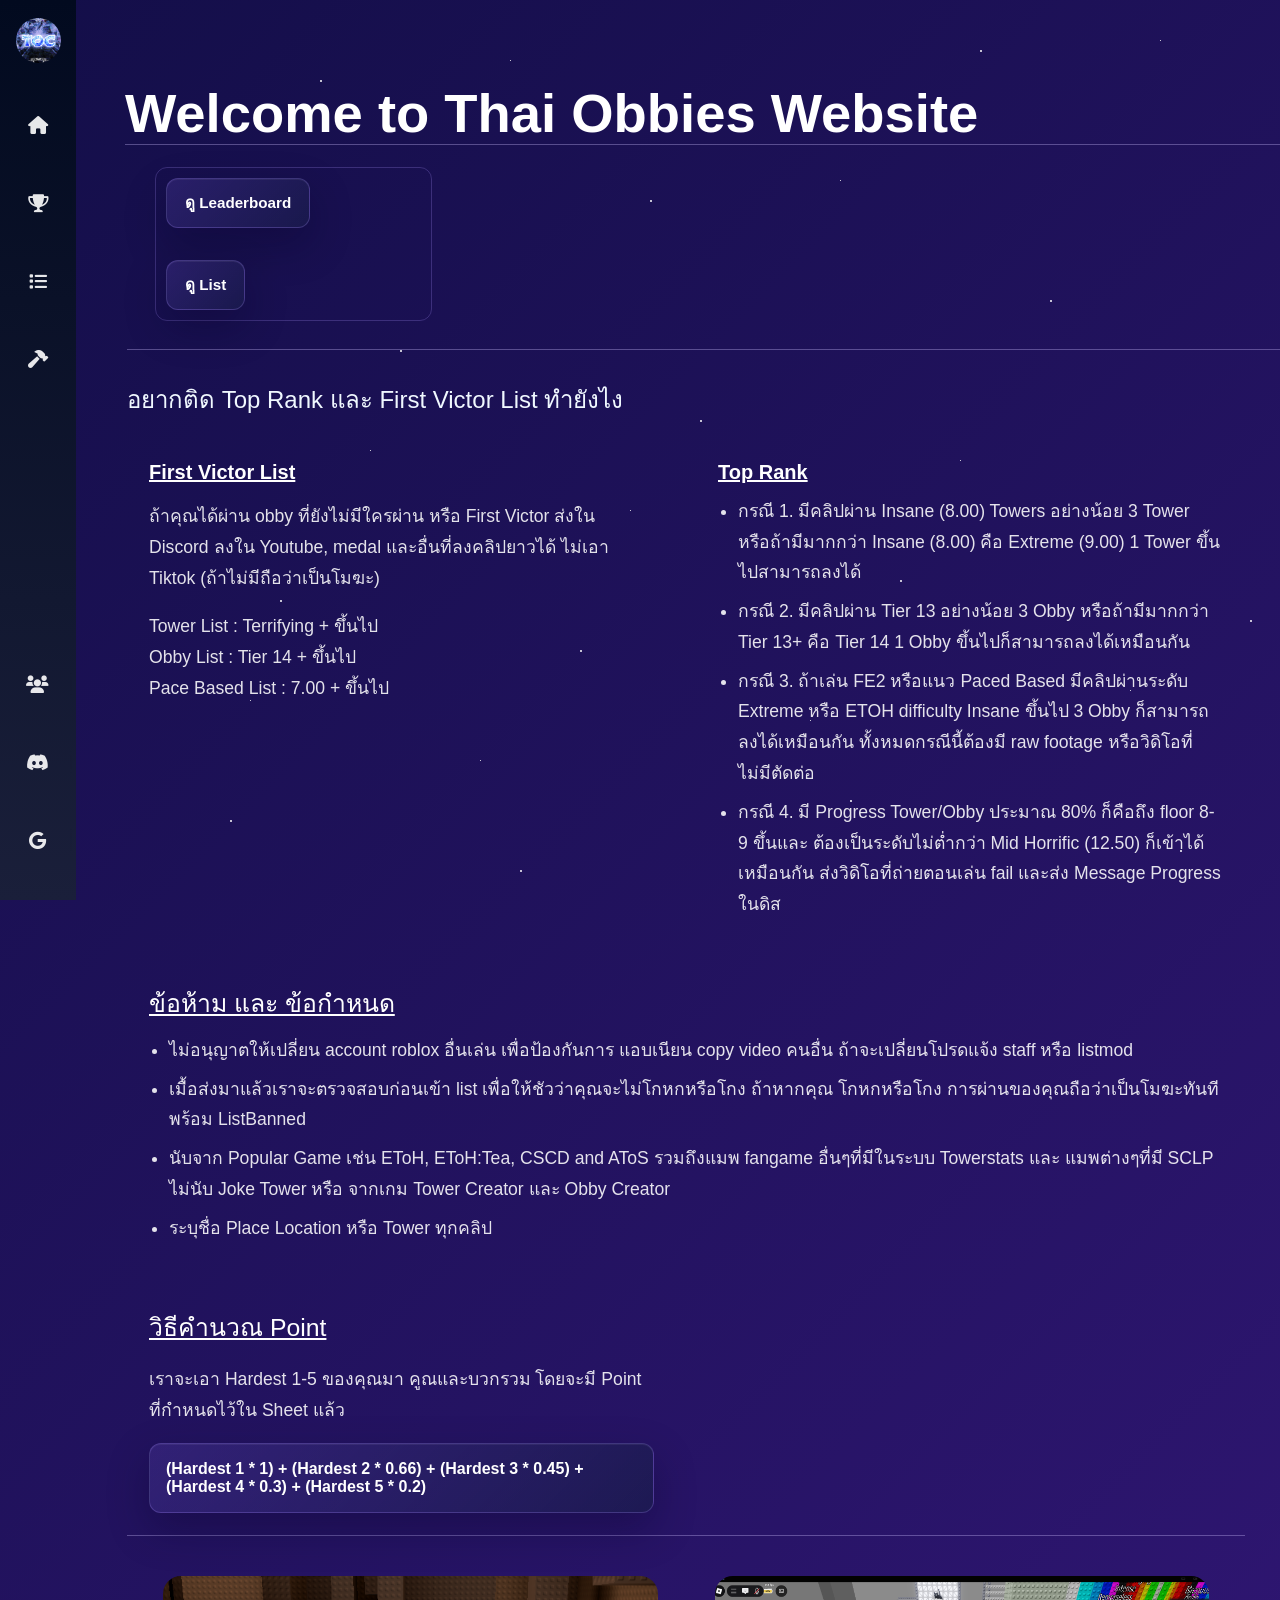
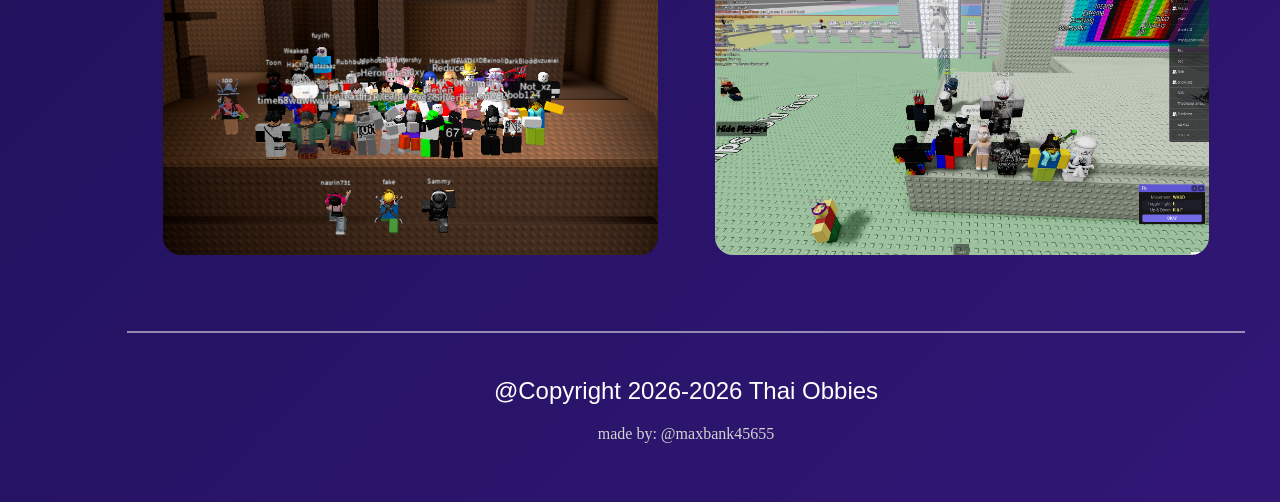
<file: index.html>
<!DOCTYPE html>
<html lang=en>

<head>
    <meta charset=UTF-8>
    <meta http-equiv=X-UA-Compatible content="IE=edge" />
    <meta name=viewport content="width=device-width, initial-scale=1.0">
    <meta name=keywords content />
    <meta name=description content />
    <meta name=author content />

    <!-- HTML Meta Tags -->
    <title>Thai Obbies Website</title>
    <meta name="description" content="Website for Thai Obby Community">

    <!-- Facebook Meta Tags -->
    <meta property="og:url" content="https://thaiobbieswebsite.vercel.app/">
    <meta property="og:title" content="Thai Obbies Website">
    <meta property="og:description" content="Website for Thai Obby Community">
    <meta property="og:image" content="../images/TOC.png">

    <!-- Twitter Meta Tags -->
    <meta name="twitter:card" content="summary_large_image">
    <meta property="twitter:domain" content="thaiobbieswebsite.vercel.app">
    <meta property="twitter:url" content="https://thaiobbieswebsite.vercel.app/">
    <meta name="twitter:title" content="Thai Obbies Website">
    <meta name="twitter:description" content="Website for Thai Obby Community">
    <meta name="twitter:image" content="../images/TOC.png">
    <meta name="theme-color" content="#8c69ff">

    <link rel="shortcut icon" href=../images/TOC.png type=image/x-icon>
    <link rel=stylesheet href=../style/main.css>
    <link rel=stylesheet href=../style/home.css>
    <link rel=stylesheet href=../style/tabs.css>
    <link rel=stylesheet href=../style/star.css>
    <link rel=stylesheet href=https://cdnjs.cloudflare.com/ajax/libs/font-awesome/6.0.0/css/all.min.css>
    <link href='https://fonts.googleapis.com/css?family=Lato:300,400,700' rel=stylesheet type=text/css>
</head>

<body>
    <div id="page-loader">
        <div class="loader-ring"></div>
        <p>Loading...</p>
    </div>
    <div class="night">
        <div class="shooting-stars">
            <div class="star"></div>
            <div class="star"></div>
            <div class="star"></div>
            <div class="star"></div>
            <div class="star"></div>
            <div class="star"></div>
            <div class="star"></div>
            <div class="star"></div>
            <div class="star"></div>
            <div class="star"></div>
        </div>
    </div>
    <div id=navbar>
        <div id=navbar-logo>
            <img src=../images/TOC.png alt=TOC>
            <div id="navbar-links">
                <a href="/index.html" aria-label="Home"><i class="fas fa-home"></i>
                    <p>Home</p>
                </a>
                <a href="/web/Leaderboard/index.html"><i class="fas fa-trophy"></i>
                    <p>Leaderboard</p>
                </a>
                <a href="/web/The List Obbies/index.html"><i class="fas fa-list"></i>
                    <p>List</p>
                </a>
                <a href="/web/Creation/index.html"><i class="fa-solid fa-hammer"></i>
                    <p>Creation</p>
                </a>
            </div>
        </div>
        <div class="hamburger" onclick="toggleMenu()">
            <span></span>
            <span></span>
            <span></span>
        </div>
        <div id=navbar-links>
            <a href="/web/Credit/index.html"><i class="fas fa-users"></i>
                <p>Credits</p>
            </a>
            <a href=https://discord.gg/SWsqxZ9CTm><i class="fab fa-discord"></i>
                <p>Discord Server</p>
            </a>
            <a
                href="https://docs.google.com/spreadsheets/d/1XLUy2jmo9XKshRr_qkfkvByQ9RBAROWzpPADDJ88rGw/edit?gid=1463707024#gid=1463707024">
                <i class="fab fa-google"></i>
                <p>List Sheets</p>
            </a>
        </div>
    </div>
    <main class="page-shell">
        <section class="hero-section">
            <div class="hero-copy">
                <h1 id="topic-text-home">Welcome to Thai Obbies Website</h1>
                <div class="hero-actions">
                    <a class="primary-btn" href="/web/Leaderboard/index.html">ดู Leaderboard</a>
                    <a class="secondary-btn" href="/web/The List Obbies/index.html">ดู List</a>
                </div>
            </div>
        </section>

        <h2 style="color: aliceblue;">อยากติด Top Rank และ First Victor List ทำยังไง</h2>
        <section class="info-grid">
            <article class="info-card">
                <h3>First Victor List</h3>
                <p>
                    ถ้าคุณได้ผ่าน obby ที่ยังไม่มีใครผ่าน หรือ First Victor ส่งใน Discord ลงใน Youtube, medal
                    และอื่นที่ลงคลิปยาวได้ ไม่เอา Tiktok (ถ้าไม่มีถือว่าเป็นโมฆะ)
                </p>
                <p>
                    Tower List : Terrifying + ขึ้นไป <br>
                    Obby List : Tier 14 + ขึ้นไป <br>
                    Pace Based List : 7.00 + ขึ้นไป
                </p>
            </article>

            <article class="info-card">
                <h3>Top Rank</h3>
                <ul>
                    <li>กรณี 1. มีคลิปผ่าน Insane (8.00) Towers อย่างน้อย 3 Tower หรือถ้ามีมากกว่า Insane (8.00) คือ
                        Extreme (9.00) 1 Tower
                        ขึ้นไปสามารถลงได้</li>
                    <li>กรณี 2. มีคลิปผ่าน Tier 13 อย่างน้อย 3 Obby หรือถ้ามีมากกว่า Tier 13+ คือ Tier 14 1 Obby
                        ขึ้นไปก็สามารถลงได้เหมือนกัน</li>
                    <li>กรณี 3. ถ้าเล่น FE2 หรือแนว Paced Based มีคลิปผ่านระดับ Extreme หรือ ETOH difficulty Insane
                        ขึ้นไป 3 Obby ก็สามารถลงได้เหมือนกัน
                        ทั้งหมดกรณีนี้ต้องมี raw footage หรือวิดิโอที่ไม่มีตัดต่อ</li>
                    <li>กรณี 4. มี Progress Tower/Obby ประมาณ 80% ก็คือถึง floor 8-9 ขึ้นและ ต้องเป็นระดับไม่ต่ำกว่า Mid
                        Horrific (12.50) ก็เข้าได้เหมือนกัน
                        ส่งวิดิโอที่ถ่ายตอนเล่น fail และส่ง Message Progress ในดิส</li>
                </ul>
            </article>

            <article class="info-card info-card-wide">
                <h2>ข้อห้าม และ ข้อกำหนด</h2>
                <ul>
                    <li>ไม่อนุญาตให้เปลี่ยน account roblox อื่นเล่น เพื่อป้องกันการ แอบเนียน copy video คนอื่น
                        ถ้าจะเปลี่ยนโปรดแจ้ง staff หรือ listmod</li>
                    <li>เมื้อส่งมาแล้วเราจะตรวจสอบก่อนเข้า list เพื่อให้ชัวว่าคุณจะไม่โกหกหรือโกง ถ้าหากคุณ โกหกหรือโกง
                        การผ่านของคุณถือว่าเป็นโมฆะทันที พร้อม ListBanned</li>
                    <li>นับจาก Popular Game เช่น EToH, EToH:Tea, CSCD and AToS รวมถึงแมพ fangame อื่นๆที่มีในระบบ
                        Towerstats และ แมพต่างๆที่มี SCLP ไม่นับ Joke Tower หรือ จากเกม Tower Creator และ Obby Creator
                    </li>
                    <li>ระบุชื่อ Place Location หรือ Tower ทุกคลิป</li>
                </ul>
            </article>

            <article class="info-card">
                <h2>วิธีคำนวณ Point</h2>
                <p>เราจะเอา Hardest 1-5 ของคุณมา คูณและบวกรวม โดยจะมี Point ที่กำหนดไว้ใน Sheet แล้ว</p>
                <div class="formula-box">
                    (Hardest 1 * 1) + (Hardest 2 * 0.66) + (Hardest 3 * 0.45) + (Hardest 4 * 0.3) + (Hardest 5 * 0.2)
                </div>
            </article>
        </section>

        <section class="info-img">
            <div class="hero-visual">
                <div class="visual-card">
                    <img src="../images/info.png" alt="TOC image">
                </div>
                <div class="visual-card">
                    <img src="../images/info2.png" alt="TOC image">
                </div>
            </div>
        </section>

        <section class="info-end">
            <div class="hero-credit">
                <footer>
                    <h2>@Copyright 2026-2026 Thai Obbies</h2>
                    <p style="color: lightgray;">made by: @maxbank45655</p>
                </footer>
            </div>
        </section>
    </main>
    <script>
        function toggleMenu() {
            const hamburger = document.querySelector('.hamburger');
            const navbarLinks = document.getElementById('navbar-links');

            hamburger.classList.toggle('active');
            navbarLinks.classList.toggle('active');
        }

        // Close menu when clicking on a link (mobile)
        document.querySelectorAll('#navbar-links a').forEach(link => {
            link.addEventListener('click', () => {
                const hamburger = document.querySelector('.hamburger');
                const navbarLinks = document.getElementById('navbar-links');

                if (window.innerWidth <= 768) {
                    hamburger.classList.remove('active');
                    navbarLinks.classList.remove('active');
                }
            });
        });
        window.addEventListener('load', () => {
            document.querySelector('#page-loader').classList.add('loaded');
        });
    </script>
</body>

</html>
</file>
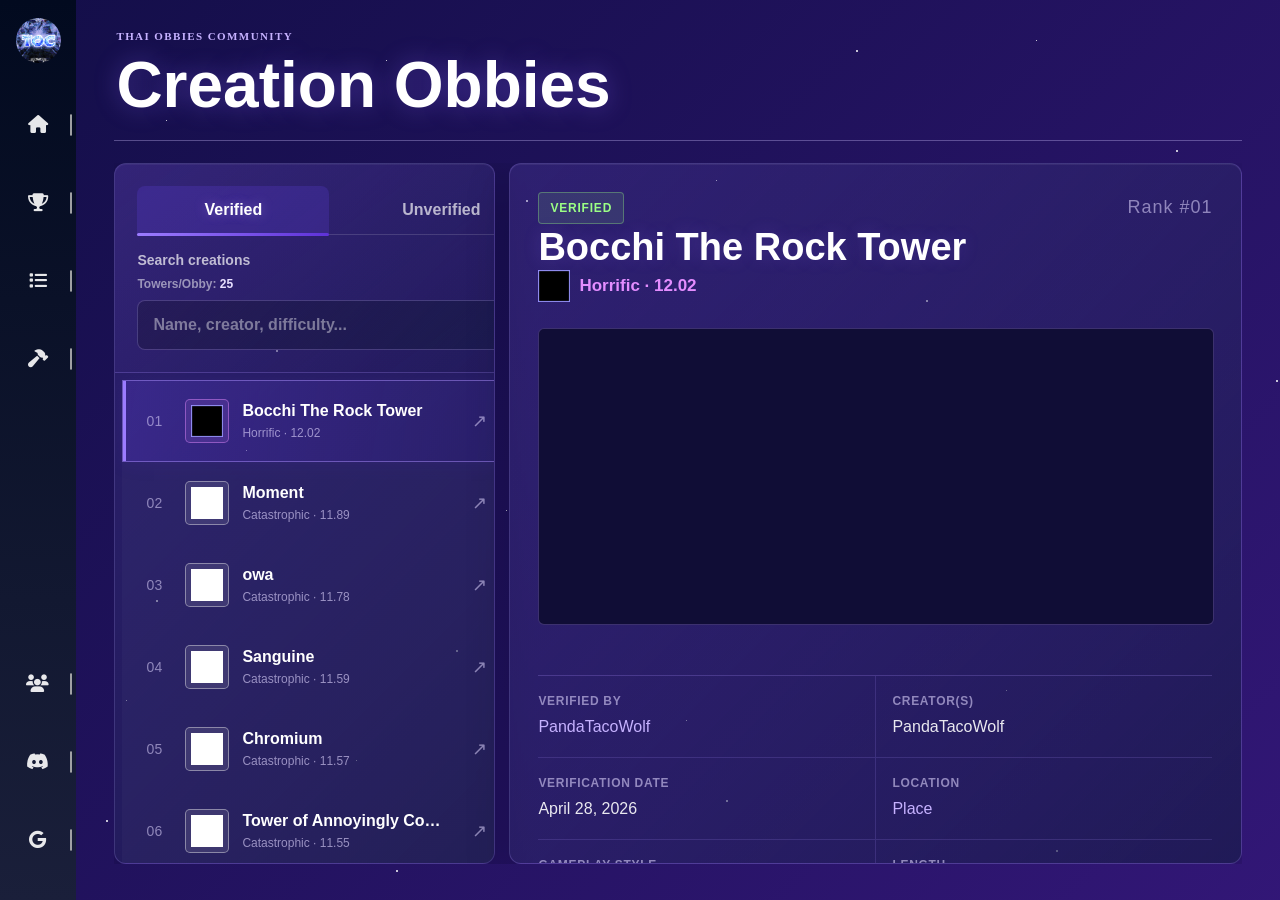
<file: web/Creation/index.html>
<!DOCTYPE html>
<html lang="en">

<head>
    <meta charset=UTF-8>
    <meta http-equiv=X-UA-Compatible content="IE=edge" />
    <meta name=viewport content="width=device-width, initial-scale=1.0">
    <meta name=keywords content />
    <meta name=description content />
    <meta name=author content />

    <!-- HTML Meta Tags -->
    <title>Thai Obbies Website</title>
    <meta name="description" content="Website for Thai Obby Community">

    <!-- Facebook Meta Tags -->
    <meta property="og:url" content="https://thaiobbieswebsite.vercel.app/">
    <meta property="og:title" content="Thai Obbies Website">
    <meta property="og:description" content="Website for Thai Obby Community">
    <meta property="og:image" content="../images/TOC.png">

    <!-- Twitter Meta Tags -->
    <meta name="twitter:card" content="summary_large_image">
    <meta property="twitter:domain" content="thaiobbieswebsite.vercel.app">
    <meta property="twitter:url" content="https://thaiobbieswebsite.vercel.app/">
    <meta name="twitter:title" content="Thai Obbies Website">
    <meta name="twitter:description" content="Website for Thai Obby Community">
    <meta name="twitter:image" content="/images/TOC.png">

    <link rel="shortcut icon" href=/images/TOC.png type=image/x-icon>
    <link rel="stylesheet" href="/style/leaderboard.css">
    <link rel="stylesheet" href="/style/main.css">
    <link rel="stylesheet" href="/style/star.css">
    <link rel="stylesheet" href="/style/list.css">
    <link rel="stylesheet" href="/style/tabs.css">
    <link rel="stylesheet" href="/style/creation.css">
    <link rel="stylesheet" href="https://cdn.jsdelivr.net/npm/@fortawesome/fontawesome-free@6.5.2/css/all.min.css">
    <script type="module" src="/scripts/ListManager.js"></script>
</head>

<body class="creation-page">
    <div id="page-loader">
        <div class="loader-ring"></div>
        <p>Loading...</p>
    </div>
    <div class="night">
        <div class="shooting-stars">
            <div class="star"></div>
            <div class="star"></div>
            <div class="star"></div>
            <div class="star"></div>
            <div class="star"></div>
            <div class="star"></div>
            <div class="star"></div>
            <div class="star"></div>
            <div class="star"></div>
            <div class="star"></div>
        </div>
    </div>
    <div id=navbar>
        <div id=navbar-logo>
            <img src=/images/TOC.png alt=TOC>
            <div id="navbar-links">
                <a href="/index.html" aria-label="Home"><i class="fas fa-home"></i>
                    <p>Home</p>
                </a>
                <a href="/web/Leaderboard/index.html"><i class="fas fa-trophy"></i>
                    <p>Leaderboard</p>
                </a>
                <a href="/web/The List Obbies/index.html"><i class="fas fa-list"></i>
                    <p>List</p>
                </a>
                <a href="/web/Creation/index.html"><i class="fa-solid fa-hammer"></i>
                    <p>Creation</p>
                </a>
            </div>
        </div>
        <div class="hamburger" onclick="toggleMenu()">
            <span></span>
            <span></span>
            <span></span>
        </div>
        <div id=navbar-links>
            <a href="/web/Credit/index.html"><i class="fas fa-users"></i>
                <p>Credits</p>
            </a>
            <a href=https://discord.gg/SWsqxZ9CTm><i class="fab fa-discord"></i>
                <p>Discord Server</p>
            </a>
            <a
                href="https://docs.google.com/spreadsheets/d/1XLUy2jmo9XKshRr_qkfkvByQ9RBAROWzpPADDJ88rGw/edit?gid=1463707024#gid=1463707024">
                <i class="fab fa-google"></i>
                <p>List Sheets</p>
            </a>
        </div>
    </div>
    <main id="list-container" class="creation-shell">
        <header class="creation-heading">
            <header class="heading">
                <p class="eyebrow">THAI OBBIES COMMUNITY</p>
            </header>
            <h1>Creation Obbies</h1>
        </header>
        <div class="creation-layout">
            <section class="creation-browser" aria-label="Creation list">
                <div class="creation-browser-tools">
                    <div id="sections" class="creation-tabs" role="tablist" aria-label="Verification status">
                        <button class="section-button" type="button" role="tab"
                            data-section="creation-verified-content">Verified</button>
                        <button class="section-button" type="button" role="tab"
                            data-section="creation-unverified-content">Unverified</button>
                    </div>
                    <label class="creation-search">
                        <span>Search creations</span>
                        <div class="creation-result-line">Towers/Obby: <span id="creation-count">0</span></div>
                        <input id="creation-search" type="search" placeholder="Name, creator, difficulty..."
                            autocomplete="off">
                    </label>
                </div>
                <div id="content" class="creation-results">
                    <div id="creation-verified-content" role="tabpanel" aria-label="Verified creations"></div>
                    <div id="creation-unverified-content" role="tabpanel" aria-label="Unverified creations"></div>
                </div>
            </section>
            <section id="creation-detail" class="creation-detail" aria-live="polite">
                <div class="creation-detail-empty">
                    <span class="creation-empty-mark">TOC</span>
                    <p>No creation selected.</p>
                </div>
            </section>
        </div>
    </main>

    <script>
        function toggleMenu() {
            const hamburger = document.querySelector('.hamburger');
            const navbarLinks = document.getElementById('navbar-links');

            hamburger.classList.toggle('active');
            navbarLinks.classList.toggle('active');
        }

        // Close menu when clicking on a link (mobile)
        document.querySelectorAll('#navbar-links a').forEach(link => {
            link.addEventListener('click', () => {
                const hamburger = document.querySelector('.hamburger');
                const navbarLinks = document.getElementById('navbar-links');

                if (window.innerWidth <= 768) {
                    hamburger.classList.remove('active');
                    navbarLinks.classList.remove('active');
                }
            });
        });
        window.addEventListener('load', () => {
            document.querySelector('#page-loader').classList.add('loaded');
        });
    </script>
</body>
</file>
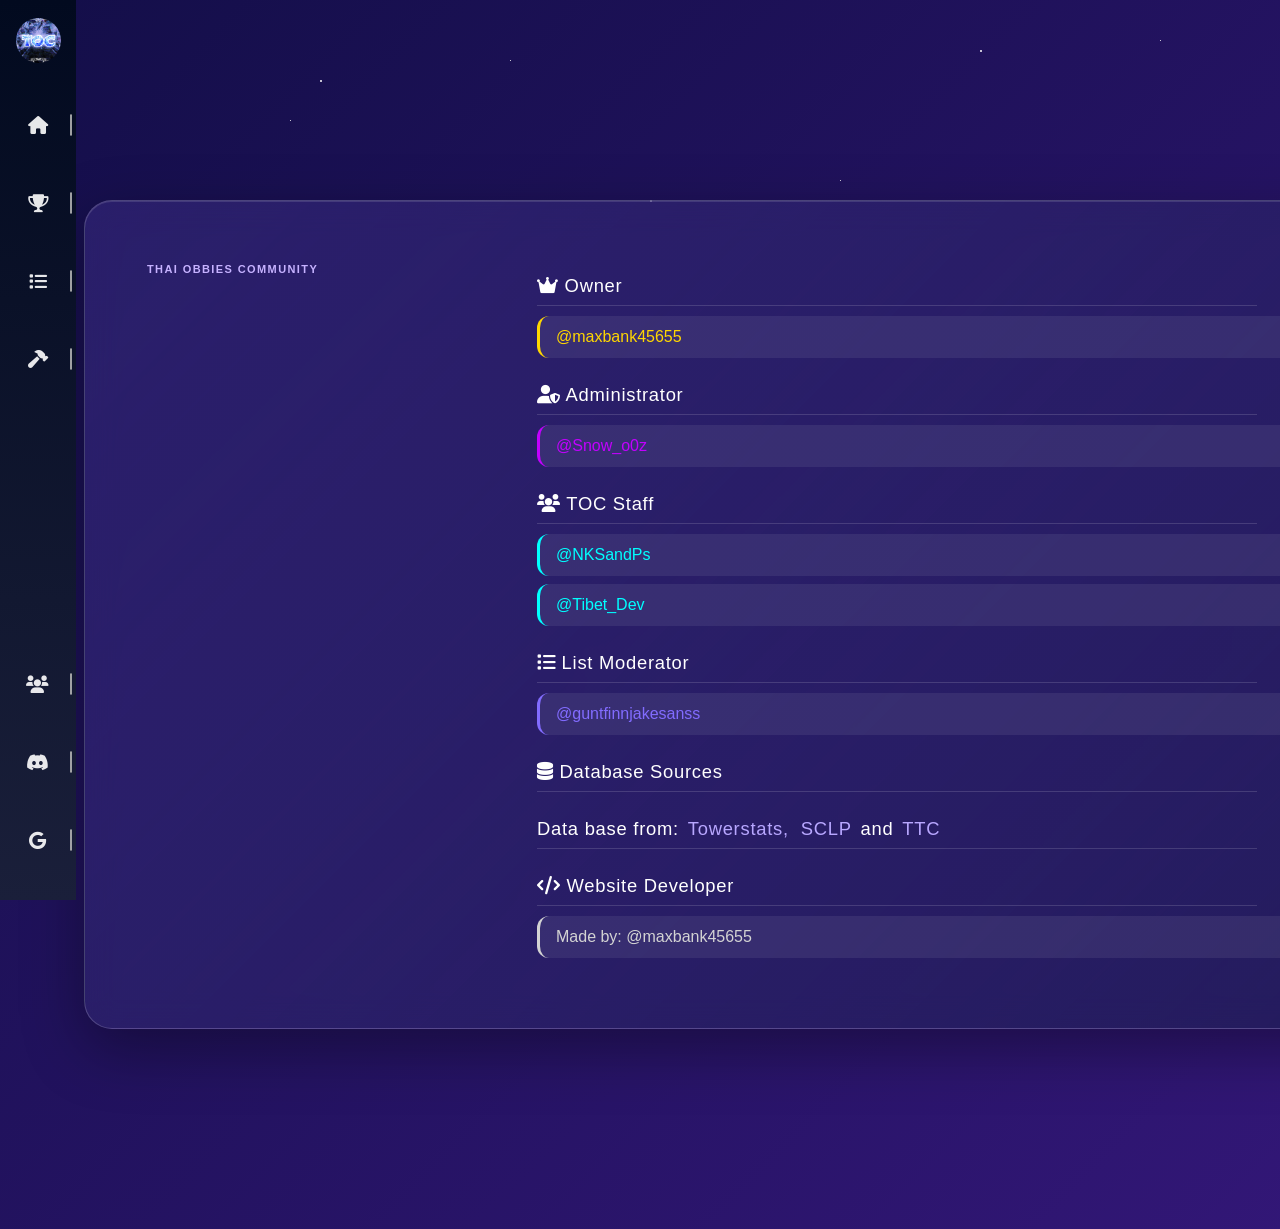
<file: web/Credit/index.html>
<!DOCTYPE html>
<html lang="en">

<head>
    <meta charset=UTF-8>
    <meta http-equiv=X-UA-Compatible content="IE=edge" />
    <meta name=viewport content="width=device-width, initial-scale=1.0">
    <meta name=keywords content />
    <meta name=description content />
    <meta name=author content />

    <!-- HTML Meta Tags -->
    <title>Thai Obbies Website</title>
    <meta name="description" content="Website for Thai Obby Community">

    <!-- Facebook Meta Tags -->
    <meta property="og:url" content="https://thaiobbieswebsite.vercel.app/">
    <meta property="og:title" content="Thai Obbies Website">
    <meta property="og:description" content="Website for Thai Obby Community">
    <meta property="og:image" content="../images/TOC.png">

    <!-- Twitter Meta Tags -->
    <meta name="twitter:card" content="summary_large_image">
    <meta property="twitter:domain" content="thaiobbieswebsite.vercel.app">
    <meta property="twitter:url" content="https://thaiobbieswebsite.vercel.app/">
    <meta name="twitter:title" content="Thai Obbies Website">
    <meta name="twitter:description" content="Website for Thai Obby Community">
    <meta name="twitter:image" content="/images/TOC.png">

    <link rel="shortcut icon" href=/images/TOC.png type=image/x-icon>
    <link rel="stylesheet" href="/style/main.css">
    <link rel="stylesheet" href="/style/tabs.css">
    <link rel="stylesheet" href="/style/star.css">
    <link rel="stylesheet" href="/style/credits.css">
    <link rel="stylesheet" href="https://cdnjs.cloudflare.com/ajax/libs/font-awesome/6.0.0/css/all.min.css">
    <link href='https://fonts.googleapis.com/css?family=Lato:300,400,700' rel='stylesheet' type='text/css'>
    <title>Thai Obbies Community</title>
</head>

<body>
    <div id="page-loader">
        <div class="loader-ring"></div>
        <p>Loading...</p>
    </div>
    <div class="night">
        <div class="shooting-stars">
            <div class="star"></div>
            <div class="star"></div>
            <div class="star"></div>
            <div class="star"></div>
            <div class="star"></div>
            <div class="star"></div>
            <div class="star"></div>
            <div class="star"></div>
            <div class="star"></div>
            <div class="star"></div>
        </div>
    </div>
    <div id=navbar>
        <div id=navbar-logo>
            <img src=/images/TOC.png alt=TOC>
            <div id="navbar-links">
                <a href="/index.html" aria-label="Home"><i class="fas fa-home"></i>
                    <p>Home</p>
                </a>
                <a href="/web/Leaderboard/index.html"><i class="fas fa-trophy"></i>
                    <p>Leaderboard</p>
                </a>
                <a href="/web/The List Obbies/index.html"><i class="fas fa-list"></i>
                    <p>List</p>
                </a>
                <a href="/web/Creation/index.html"><i class="fa-solid fa-hammer"></i>
                    <p>Creation</p>
                </a>
            </div>
        </div>
        <div class="hamburger" onclick="toggleMenu()">
            <span></span>
            <span></span>
            <span></span>
        </div>
        <div id=navbar-links>
            <a href="/web/Credit/index.html"><i class="fas fa-users"></i>
                <p>Credits</p>
            </a>
            <a href=https://discord.gg/SWsqxZ9CTm><i class="fab fa-discord"></i>
                <p>Discord Server</p>
            </a>
            <a
                href="https://docs.google.com/spreadsheets/d/1XLUy2jmo9XKshRr_qkfkvByQ9RBAROWzpPADDJ88rGw/edit?gid=1463707024#gid=1463707024">
                <i class="fab fa-google"></i>
                <p>List Sheets</p>
            </a>
        </div>
    </div>

    <div id="credits-container">
        <header class="heading">
            <p class="eyebrow">THAI OBBIES COMMUNITY</p>
        </header>
        <div id="credits-main">
            <div id="credits-text">
                <h2><i class="fas fa-crown"></i> Owner</h2>
                <p style="color: gold;">@maxbank45655</p>

                <h2><i class="fas fa-user-shield"></i> Administrator</h2>
                <p style="color: rgb(195, 0, 255);">@Snow_o0z</p>

                <h2><i class="fas fa-users"></i> TOC Staff</h2>
                <p style="color: cyan;">@NKSandPs</p>
                <p style="color: cyan;">@Tibet_Dev</p>

                <h2><i class="fas fa-list"></i> List Moderator</h2>
                <p style="color: rgb(130, 108, 255);">@guntfinnjakesanss</p>

                <h2><i class="fas fa-database"></i> Database Sources</h2>
                <h2>Data base from:
                    <a href="https://www.towerstats.com/" target="_blank">Towerstats,</a>
                    <a href="https://www.sclp.pro/" target="_blank">SCLP</a> and
                    <a href="https://docs.google.com/spreadsheets/d/1bxhj0Xtixkpo_BtzsnIg-qwLTA7qdb7Y6fursQjRZKM/edit?gid=463862316#gid=463862316"
                        target="_blank">TTC</a>
                </h2>

                <h2><i class="fas fa-code"></i> Website Developer</h2>
                <p style="color: lightgray;">Made by: @maxbank45655</p>
            </div>
        </div>
        <script>
            function toggleMenu() {
                const hamburger = document.querySelector('.hamburger');
                const navbarLinks = document.getElementById('navbar-links');

                hamburger.classList.toggle('active');
                navbarLinks.classList.toggle('active');
            }

            // Close menu when clicking on a link (mobile)
            document.querySelectorAll('#navbar-links a').forEach(link => {
                link.addEventListener('click', () => {
                    const hamburger = document.querySelector('.hamburger');
                    const navbarLinks = document.getElementById('navbar-links');

                    if (window.innerWidth <= 768) {
                        hamburger.classList.remove('active');
                        navbarLinks.classList.remove('active');
                    }
                });
            });
            window.addEventListener('load', () => {
                document.querySelector('#page-loader').classList.add('loaded');
            });
        </script>
</body>

</html>
</file>
<file: style/leaderboard.css>
#leaderboard-container {
    width: 100%;
    height: 100%;
    gap: 10px;
    margin: 0px;
    padding: 0 24px;
    box-sizing: border-box;
    display: flex;
    justify-content: flex-start;
    align-items: stretch;
    flex-direction: column;
    border-radius: 10px;
    font-family: 'Segoe UI', Tahoma, Geneva, Verdana, sans-serif;
    font-size: 16px;
    font-weight: 500;
}

#leaderboard-container table {
    width: 100%;
    border-collapse: separate;
    border-spacing: 0 10px;
    color: #fff;
}

#leaderboard-container table th {
    background-color: #100b42;
    text-align: center;
    font-weight: 600;
}

#leaderboard-container table tbody tr {
    background-color: #0c0928;
    border: 1px solid rgba(74, 77, 255, 0.1);
    transition: background-color 0.2s ease, box-shadow 0.2s ease;
    animation: rowFadeUp 0.35s ease both;
    animation-delay: calc(var(--row-i, 0) * 30ms);
    padding: 1rem;
    align-items: center;
    justify-content: center;
}

#leaderboard-container table tbody tr td {
    padding: 15px 10px;
    text-align: center;
    vertical-align: middle;
}

#leaderboard-container table tbody tr td:first-child {
    border-top-left-radius: 30px;
    border-bottom-left-radius: 30px;
}

#leaderboard-container table tbody tr td:last-child {
    border-top-right-radius: 30px;
    border-bottom-right-radius: 30px;
}

#leaderboard-container table tbody tr:hover {
    background-color: #0c0928;
    box-shadow: 0 0 0 2px rgba(74, 77, 255, 0.25), inset 0 0 24px rgba(74, 77, 255, 0.05);
}

#data-player {
    width: 100%;
    overflow-y: auto;
    overflow-x: hidden;
    scrollbar-width: thin;
    scrollbar-color: #050b1a #010611;
}

.checkbox-label {
    margin-left: 5%;
    justify-content: center;
    align-items: center;
    font-size: 14px;
    color: #fff;
    cursor: pointer;

    font-family: 'Segoe UI', Tahoma, Geneva, Verdana, sans-serif;
}

.checkbox-label input[type="checkbox"] {
    margin-right: 8px;
    accent-color: #4a4dff;
}

/* ===== Player Detail Overlay ===== */
#player-detail-overlay {
    position: fixed;
    inset: 0;
    background: radial-gradient(circle at center, #0b0e2b, #1e1e57 70%, #202081);
    z-index: 200;
    overflow-y: auto;
    padding: 32px 24px 60px;
    display: none;
}

#player-detail-overlay.visible {
    display: block;
    animation: overlayFadeIn 0.22s ease forwards;
}

#detail-panel.player-watch-page {
    max-width: 1280px;
}

.player-watch-layout {
    display: grid;
    /* grid-template-columns: minmax(2px, 1.65fr) minmax(280px, 1fr); */
    align-items: start;
    gap: 32px;
}

.player-watch-main,
.player-watch-sidebar {
    min-width: 0;
}

.player-watch-frame {
    width: 100%;
    margin: 0;
    aspect-ratio: 16 / 9;
    overflow: hidden;
    background: #05070b;
    border: 1px solid rgba(255, 255, 255, 0.12);
    border-radius: 12px;
}

.player-watch-frame .detail-video-iframe {
    width: 100%;
    height: 100%;
    aspect-ratio: auto;
    border: 0;
    border-radius: 0;
}

.player-watch-frame .detail-no-video {
    display: grid;
    width: 100%;
    height: 100%;
    place-items: center;
    padding: 20px;
}

.player-watch-title {
    margin: 18px 0 14px;
    color: #fff;
    font-size: 24px;
    line-height: 1.3;
    overflow-wrap: anywhere;
}

.player-watch-channel {
    display: flex;
    min-width: 0;
    align-items: center;
    gap: 12px;
    padding-bottom: 16px;
    border-bottom: 1px solid rgba(255, 255, 255, 0.12);
}

.player-watch-avatar {
    width: 64px;
    height: 64px;
    flex: 0 0 64px;
    border-radius: 50%;
    object-fit: cover;
}

.player-watch-channel-copy {
    display: grid;
    min-width: 0;
    gap: 4px;
    color: #fff;
}

.player-watch-channel-copy strong {
    overflow-wrap: anywhere;
}

.player-watch-channel-copy a,
.player-watch-profile a {
    color: #a8d7ff;
    font-size: 13px;
    text-decoration: none;
}

.player-watch-channel-copy a:hover,
.player-watch-profile a:hover {
    color: #fff;
}

.player-watch-rank {
    margin-left: auto;
    font-size: 42px;
    font-weight: 800;
}

.player-watch-badges {
    flex-wrap: wrap;
    margin: 14px 0 20px;
    padding: 0;
}

.player-watch-stats,
.player-watch-section {
    padding: 18px;
    border: 1px solid rgba(190, 168, 255,  0.25);
    border-radius: 8px;
    outline: none;
    background:
    linear-gradient(
      135deg,
      rgba(92, 72, 180, 0.28),
      rgba(26, 28, 76, 0.72)
    );
}

.player-watch-stats h2,
.player-watch-section h2 {
    margin: 0 0 14px;
    color: #fff;
    font-size: 16px;
}

.player-watch-sidebar {
    display: grid;
    gap: 14px;
}

.player-watch-section .detail-completions {
    display: grid;
    max-height: 430px;
    gap: 14px;
    overflow-y: scroll;
    
    color: rgba(255, 255, 255, 0.82);
    font-size: 13px;
    line-height: 1.7;
}

.player-watch-section .detail-completions b {
    display: inline-block;
    margin-bottom: 4px;
    color: #fff;
}

.player-watch-profile a {
    display: inline-block;
    font-size: 14px;
}

@media (max-width: 900px) {
    .player-watch-layout {
        grid-template-columns: minmax(0, 1fr) minmax(240px, 300px);
        gap: 16px;
    }
}

@media (max-width: 720px) {
    #player-detail-overlay {
        padding: 20px 16px 36px;
    }

    .player-watch-layout {
        grid-template-columns: minmax(0, 1fr);
    }

    .player-watch-sidebar {
        grid-template-columns: repeat(2, minmax(0, 1fr));
    }

    .player-watch-section .detail-completions {
        max-height: 280px;
    }

    #detail-back-btn {
        top: 12px;
        margin-bottom: 18px;
    }
}

@media (max-width: 520px) {
    .player-watch-sidebar {
        grid-template-columns: minmax(0, 1fr);
    }

    .player-watch-title {
        font-size: 20px;
    }

    .player-watch-rank {
        font-size: 17px;
    }
}

@keyframes overlayFadeIn {
    from {
        opacity: 0;
    }

    to {
        opacity: 1;
    }
}

@keyframes panelSlideUp {
    from {
        opacity: 0;
        transform: translateY(28px);
    }

    to {
        opacity: 1;
        transform: translateY(0);
    }
}

@keyframes rowFadeUp {
    from {
        opacity: 0;
        transform: translateY(10px);
    }

    to {
        opacity: 1;
        transform: translateY(0);
    }
}

/* Mobile Responsive for Leaderboard */
@media (max-width: 768px) {
    #leaderboard-container {
        width: 95%;
        margin: 1rem auto;
    }

    #leaderboard-container table {
        font-size: 0.9rem;
    }

    #leaderboard-container table th,
    #leaderboard-container table td {
        padding: 0.5rem;
    }

    #leaderboard-container table th:nth-child(n+4),
    #leaderboard-container table td:nth-child(n+4) {
        display: none;
    }

    #data-player {
        width: 100%;
    }

    .search-box {
        width: 90%;
        margin: 1rem auto;
    }
}

@media (max-width: 480px) {
    #leaderboard-container {
        width: 98%;
        margin: 0.5rem auto;
    }

    #leaderboard-container table {
        font-size: 0.8rem;
    }

    #leaderboard-container table th,
    #leaderboard-container table td {
        padding: 0.3rem;
    }

    #leaderboard-container table th:nth-child(n+3),
    #leaderboard-container table td:nth-child(n+3) {
        display: none;
    }

    #leaderboard-container table td img {
        width: 30px;
        height: 30px;
    }

    .search-box {
        width: 95%;
        margin: 0.5rem auto;
    }

    .search-txt {
        width: 150px;
        font-size: 14px;
    }
}

body.leaderboard-page {
    min-height: 100vh;
    margin: 0;
}

.leaderboard-shell {
    width: 100%;
    max-width: 2500px;
    height: 100vh;
    min-height: 0;
    margin: 0 auto;
    padding: 30px clamp(18px, 3vw, 48px) 36px;
    display: flex;
    flex-direction: column;
    gap: 22px;
    overflow: hidden;
    box-sizing: border-box;
}

.leaderboard-heading {
    flex: 0 0 auto;
    padding: 0 2px 17px;
    border-bottom: 1px solid rgba(207, 191, 255, 0.35);
    text-align: center;
}

.leaderboard-heading h1 {
    margin: 0;
    color: #fff;
    font-family: 'Segoe UI', Tahoma, Geneva, Verdana, sans-serif;
    font-size: 42px;
    font-weight: 700;
    line-height: 1.15;
    text-shadow: 0 0 24px rgba(139, 105, 255, 0.38);
}

.leaderboard-workspace {
    flex: 1;
    min-height: 0;
    display: flex;
    flex-direction: column;
    overflow: hidden;
    border: 1px solid rgba(173, 145, 255, 0.24);
    border-radius: 12px;
    background:
    linear-gradient(
      135deg,
      rgba(18, 14, 32, 0.28),
      rgba(26, 28, 76, 0.72)
    );
    box-shadow: 0 16px 42px rgba(5, 3, 37, 0.3), inset 0 1px 0 rgba(255, 255, 255, 0.06);
}

.leaderboard-controls {
    flex: 0 0 auto;
    padding: 18px 22px 0;
    border-bottom: 1px solid rgba(173, 145, 255, 0.22);
    background: linear-gradient(145deg, rgba(82, 54, 162, 0.24), rgba(15, 11, 58, 0.1));
}

.leaderboard-controls-row {
    display: flex;
    align-items: center;
    justify-content: space-between;
    gap: 18px;
}

.search-box.leaderboard-search {
    width: min(100%, 440px);
    min-width: 0;
    height: 48px;
    margin: 0;
    padding: 0 8px 0 15px;
    gap: 10px;
    cursor: text;
}

.leaderboard-search .search-txt,
.leaderboard-search:hover .search-txt {
    width: min(100%, 440px);
    min-width: 0;
    height: 48px;
    margin: 0;
    padding: 0 8px 0 15px;
    gap: 10px;
    border: 1px solid rgba(190, 168, 255, 0.25);
    border-radius: 24px;
    background:
    linear-gradient(
      135deg,
      rgba(18, 14, 32, 0.28),
      rgba(26, 28, 76, 0.72)
    );
    cursor: text;


    color: #fff;
    font-family: 'Segoe UI', Tahoma, Geneva, Verdana, sans-serif;
    font-size: 14px;
}

.leaderboard-search .search-txt::placeholder {
    color: rgba(255, 255, 255, 0.82);
}

.leaderboard-search #search-icon {
    width: 36px;
    height: 36px;
    flex: 0 0 36px;
    display: grid;
    place-items: center;
    border: 1px solid rgba(190, 168, 255, 0.22) !important;
    border-radius: 7px;
    background: rgba(113, 74, 255, 0.22) !important;
    color: #e7dcff !important;
}

.leaderboard-search #search-icon:hover {
    background: rgba(113, 74, 255, 0.4) !important;
}

#checkbox-container {
    display: flex;
    flex-wrap: wrap;
    justify-content: flex-end;
    gap: 10px 18px;
}

.leaderboard-page .checkbox-label {
    display: inline-flex;
    align-items: center;
    margin: 0;
    color: rgba(255, 255, 255, 0.82);
    font-size: 14px;
}

.leaderboard-page .checkbox-label input[type="checkbox"] {
    width: 17px;
    height: 17px;
    accent-color: #8c69ff;
}

.leaderboard-page #sections {
    width: 100%;
    margin: 16px 0 0;
    padding: 0;
    display: flex;
    gap: 12px;
    overflow-x: auto;
    border: 0;
    border-bottom: 1px solid rgba(255, 255, 255, 0.14);
    scrollbar-width: thin;
}

.leaderboard-page #sections .section-button {
    flex: 0 0 auto;
    min-height: 46px;
    padding: 9px 14px;
    color: rgba(255, 255, 255, 0.68);
    font-size: 15px;
    white-space: nowrap;
}

.leaderboard-page #sections .section-button:hover {
    color: #fff;
    background: rgba(145, 112, 255, 0.12);
    filter: brightness(1.2);
}

.leaderboard-page #sections .section-button.active {
    color: #fff;
    background: rgba(113, 74, 255, 0.18);
    text-shadow: 0 0 12px rgba(184, 160, 255, 0.42);
    filter: brightness(1.2);
}

.leaderboard-page #leaderboard-container {
    width: 100%;
    height: auto;
    min-height: 0;
    flex: 1;
    margin: 0;
    padding: 16px 22px 22px;
    overflow: hidden;
    border-radius: 0;
    font-family: 'Segoe UI', Tahoma, Geneva, Verdana, sans-serif;
}

.leaderboard-page #leaderboard-container > div {
    width: 100%;
    height: 100%;
    min-height: 0;
    overflow: auto;
    scrollbar-color: #714aff #100d36;
}

.leaderboard-page #data-player,
.leaderboard-page #data-tower,
.leaderboard-page #data-obbies,
.leaderboard-page #data-pace {
    width: 100%;
    height: 100%;
    overflow: auto;
    scrollbar-color: #714aff #100d36;
}

@media (max-width: 768px) {
    .leaderboard-shell {
        height: auto;
        min-height: 0;
        padding: 20px 14px 88px;
        gap: 16px;
        overflow: visible;
    }

    .leaderboard-heading h1 {
        font-size: 32px;
    }

    .leaderboard-workspace {
        min-height: calc(100vh - 260px);
    }

    .leaderboard-controls {
        padding: 14px 14px 0;
    }

    .leaderboard-controls-row {
        align-items: stretch;
        flex-direction: column;
        gap: 12px;
    }

    .search-box.leaderboard-search {
        width: 100%;
    }

    #checkbox-container {
        justify-content: flex-start;
        gap: 8px 16px;
    }

    .leaderboard-page #sections {
        gap: 4px;
        margin-top: 12px;
    }

    .leaderboard-page #sections .section-button {
        min-height: 44px;
        padding: 8px 11px;
        font-size: 13px;
    }

    .leaderboard-page #leaderboard-container {
        min-height: 55vh;
        padding: 10px;
    }
}

body.leaderboard-page {
    --leaderboard-violet: #8c69ff;
    --leaderboard-violet-soft: #c6b2ff;
    min-height: 100vh;
    overflow-x: hidden;
    /* background: linear-gradient(-45deg, #5e32d8, rgb(90, 37, 212), #1d1b91, #4530bd); */
    background-size: 400% 400%;
    animation: gradient 15s ease infinite;
    color: #fff;
}

.leaderboard-page .night {
    display: block;
    left: 76px;
}

.leaderboard-heading {
    display: grid;
    gap: 7px;
    text-align: left;
}

.leaderboard-eyebrow {
    margin: 0;
    color: var(--leaderboard-violet-soft);
    font-size: 11px;
    font-weight: 700;
    letter-spacing: 1.4px;
}

.leaderboard-eyebrow h1 {
    font-family: 'Segoe UI', Tahoma, Geneva, Verdana, sans-serif;
}

.leaderboard-heading h1 {
    font-size: 64px;
}

.leaderboard-heading-note {
    margin: 0 0 2px;
    color: rgba(232, 224, 255, 0.64);
    font-size: 13px;
}

.leaderboard-browser-tools {
    flex: 0 0 auto;
    display: grid;
    gap: 17px;
    padding: 22px;
    border-bottom: 1px solid rgba(173, 145, 255, 0.22);
    background: linear-gradient(145deg, rgba(82, 54, 162, 0.24), rgba(15, 11, 58, 0.1));
}

.leaderboard-page #sections {
    margin: 0;
    display: grid;
    grid-template-columns: repeat(4, minmax(0, 1fr));
    gap: 1rem;
    overflow: visible;
}

.leaderboard-page #sections .section-button {
    width: 100%;
    min-height: 48px;
    padding: 10px 14px;
    border-radius: 8px 8px 0 0;
    text-align: center;
}

.leaderboard-controls-row {
    display: grid;
    grid-template-columns: minmax(260px, 440px) auto;
    align-items: end;
    justify-content: space-between;
    gap: 18px;
}

.leaderboard-search-group {
    display: grid;
    gap: 9px;
}

.leaderboard-search-label {
    color: rgba(255, 255, 255, 0.7);
    font-family: 'Segoe UI', Tahoma, Geneva, Verdana, sans-serif;
    font-size: 14px;
    font-weight: 650;
}

.leaderboard-page #checkbox-container {
    min-width: 0;
    margin: 0;
    padding: 0;
    display: flex;
    align-items: center;
    justify-content: flex-end;
    gap: 10px 18px;
    border: 0;
}

.leaderboard-filter-label {
    margin-right: 2px;
    padding: 0;
    color: rgba(255, 255, 255, 0.52);
    font-size: 12px;
    font-weight: 650;
}

.leaderboard-page #leaderboard-container {
    padding: 7px;
}

.leaderboard-page .list-card {
    margin: 0;
    border-color: transparent;
    border-radius: 0;
    background: rgba(255, 255, 255, 0.025);
}

.leaderboard-page .list-card:hover {
    border-color: rgba(194, 173, 255, 0.3);
    background: rgba(113, 74, 255, 0.11);
    box-shadow: inset 3px 0 var(--leaderboard-violet);
    transform: translateY(-1px);
}

.leaderboard-page .list-card:hover .card-arrow {
    color: var(--leaderboard-violet-soft);
}

@media (max-width: 900px) {
    .leaderboard-page #sections {
        grid-template-columns: repeat(2, minmax(0, 1fr));
    }
}

@media (max-width: 768px) {
    .leaderboard-page .night {
        left: 0;
    }

    .leaderboard-heading h1 {
        font-size: 32px;
    }

    .leaderboard-browser-tools {
        gap: 14px;
        padding: 16px;
    }

    .leaderboard-controls-row {
        grid-template-columns: minmax(0, 1fr);
        gap: 14px;
    }

    .leaderboard-page #checkbox-container {
        justify-content: flex-start;
    }

    .leaderboard-page #sections {
        gap: 4px;
    }
}
</file>
<file: style/main.css>
html body {
  width: 100%;
  height: 100%;
}

body {
  background: linear-gradient(-45deg, #311970, rgb(55, 24, 126), #0e0d41, #180d53);
  background-size: cover;
  background-position: center;
  background-size: 400% 400%;
  animation: gradient 15s ease infinite;
  overflow-x: hidden;
  scrollbar-color: #714aff #100d36;
}

title {
  color: #fff;
  font-family: 'Segoe UI', Tahoma, Geneva, Verdana, sans-serif;
  font-size: 32px;
  font-weight: 700;
}

h1 {
  color: aliceblue;
  font-family: 'Segoe UI', Tahoma, Geneva, Verdana, sans-serif;
}

#topic-text {
  display: grid;
  gap: 7px;
  text-align: left;
  margin: 40px;
  

  border-bottom: 1px solid rgba(207, 191, 255, 0.35);
}

#topic-text h1 {
  font-size: 64px;
}

.eyebrow {
    margin: 0;
    color: #c6b2ff;
    font-size: 11px;
    font-weight: 700;
    letter-spacing: 1.4px;
}

.eyebrow h1 {
    font-family: 'Segoe UI', Tahoma, Geneva, Verdana, sans-serif;
}

h2 {
  color: #fff;
  font-family: 'Segoe UI', Tahoma, Geneva, Verdana, sans-serif;
  font-size: 24px;
  font-weight: 500;
}

a {
  margin: 10px;
  font-family: 'Segoe UI', Tahoma, Geneva, Verdana, sans-serif;
  font-size: 24px;
  font-weight: 500;
  align-items: center;
  color: #fff;
  text-decoration: none;
  transition: all 0.2s;
}

a:hover {
  color: #4b1dc7;
  text-shadow: 0 0 10px #4b1dc7;
  transition: all 0.2s;
}

th {
  padding: 10px;
}

span {
  font-family: 'Segoe UI', Tahoma, Geneva, Verdana, sans-serif;
}

dt {
  font-size: 24px;
  font-family: 'Segoe UI', Tahoma, Geneva, Verdana, sans-serif;
}

dd {
  font-size: 12px;
  font-family: 'Segoe UI', Tahoma, Geneva, Verdana, sans-serif;
}

button {
  font-family: 'Segoe UI', Tahoma, Geneva, Verdana, sans-serif;
}

#page-loader {
  position: fixed;
  inset: 0;
  z-index: 9999;
  display: grid;
  place-items: center;
  align-content: center;
  gap: 18px;
  background: linear-gradient(135deg, #171044, #4b2acb, #15136e);
  transition: opacity 0.6s ease, visibility 0.6s ease;
}

#page-loader img {
  width: 95px;
  animation: loader-logo 1.8s ease-in-out infinite;
  filter: drop-shadow(0 0 18px rgba(150, 120, 255, 0.8));
}

.loader-ring {
  width: 42px;
  height: 42px;
  border: 4px solid rgba(255, 255, 255, 0.2);
  border-top-color: #fff;
  border-right-color: #9d85ff;
  border-radius: 50%;
  animation: loader-spin 0.9s linear infinite;
}

#page-loader p {
  margin: 0;
  color: rgba(255, 255, 255, 0.85);
  font-family: 'Segoe UI', sans-serif;
  letter-spacing: 1px;
}

#page-loader.loaded {
  opacity: 0;
  visibility: hidden;
  pointer-events: none;
}

@keyframes gradient {
  0% {
    background-position: 0% 50%;
  }

  50% {
    background-position: 100% 50%;
  }

  100% {
    background-position: 0% 50%;
  }
}

/* ::-webkit-scrollbar {
  width: 10px;
} */

/* ::-webkit-scrollbar-track {
    background: #eee;
} */

/* ::-webkit-scrollbar-thumb {
  background: linear-gradient(135deg, #171044, #4b2acb, #15136e);
  border-radius: 25px;
} */

@keyframes loader-spin {
  to {
    transform: rotate(360deg);
  }
}

@keyframes loader-logo {

  0%,
  100% {
    transform: scale(1);
  }

  50% {
    transform: scale(1.08);
  }
}

@media (max-width: 768px) {
  body {
    padding-top: 80px;
  }

  h1 {
    font-size: 1.2rem;
    margin: 0.5rem;
    padding: 0.8rem;
  }

  h2 {
    font-size: 1.1rem;
    margin: 1rem;
    padding: 1rem;
  }

  a {
    font-size: 1rem;
    margin: 0.5rem;
  }

}

@media (max-width: 480px) {
  body {
    padding-top: 100px;
  }

  h1 {
    font-size: 1rem;
    margin: 0.3rem;
    padding: 0.6rem;
  }
}
</file>
<file: style/star.css>
.night {
    position: fixed;
    width: 100%;
    height: 100%;
    top: 0;
    left: 200px;
    z-index: -1;
    overflow: hidden;
    pointer-events: none;
}

.night::before {
    content: '';
    position: absolute;
    width: 2px;
    height: 2px;
    border-radius: 50%;
    background: transparent;
    box-shadow:
        120px 80px #fff, 450px 200px #fff, 780px 50px #fff, 1100px 150px #fff, 1450px 90px #fff, 1750px 200px #fff,
        200px 350px #fff, 500px 420px #fff, 850px 300px #fff, 1200px 380px #fff, 1550px 310px #fff, 1850px 400px #fff,
        80px 600px #fff, 380px 650px #fff, 700px 580px #fff, 1050px 620px #fff, 1380px 560px #fff, 1700px 640px #fff,
        30px 820px #fff, 320px 870px #fff, 650px 800px #fff, 980px 850px #fff, 1300px 780px #fff, 1650px 860px #fff,
        150px 1050px #fff, 470px 1100px #fff, 800px 1020px #fff, 1130px 1080px #fff, 1470px 1010px #fff, 1780px 1090px #fff,
        60px 1280px #fff, 390px 1320px #fff, 720px 1250px #fff, 1060px 1300px #fff, 1400px 1240px #fff, 1720px 1310px #fff,
        250px 1500px #fff, 580px 1560px #fff, 900px 1480px #fff, 1240px 1530px #fff, 1570px 1460px #fff, 1880px 1540px #fff,
        40px 1720px #fff, 370px 1780px #fff, 690px 1700px #fff, 1020px 1750px #fff, 1360px 1680px #fff, 1680px 1760px #fff,
        170px 1940px #fff, 490px 1980px #fff, 820px 1900px #fff, 1150px 1960px #fff, 1490px 1890px #fff, 1800px 1970px #fff;
    animation: twinkle 4s ease-in-out infinite alternate;
}

.night::after {
    content: '';
    position: absolute;
    width: 1px;
    height: 1px;
    border-radius: 50%;
    background: transparent;
    box-shadow:
        90px 120px #fff, 310px 60px #fff, 640px 180px #fff, 960px 40px #fff, 1280px 130px #fff, 1600px 70px #fff, 1900px 160px #fff,
        170px 450px #fff, 430px 510px #fff, 760px 460px #fff, 1090px 490px #fff, 1420px 440px #fff, 1730px 500px #fff,
        50px 700px #fff, 280px 760px #fff, 610px 720px #fff, 930px 690px #fff, 1260px 740px #fff, 1580px 710px #fff, 1880px 770px #fff,
        130px 950px #fff, 460px 990px #fff, 790px 940px #fff, 1110px 980px #fff, 1440px 920px #fff, 1760px 960px #fff,
        220px 1180px #fff, 540px 1220px #fff, 870px 1160px #fff, 1190px 1200px #fff, 1520px 1140px #fff, 1840px 1190px #fff,
        100px 1400px #fff, 420px 1450px #fff, 750px 1390px #fff, 1070px 1430px #fff, 1400px 1370px #fff, 1720px 1420px #fff,
        300px 1620px #fff, 620px 1670px #fff, 940px 1600px #fff, 1270px 1650px #fff, 1590px 1590px #fff, 1900px 1640px #fff,
        80px 1850px #fff, 400px 1890px #fff, 730px 1820px #fff, 1050px 1870px #fff, 1380px 1810px #fff, 1700px 1880px #fff;
    animation: twinkle 6s ease-in-out infinite alternate-reverse;
}

@keyframes twinkle {
    0%   { opacity: 0.2; }
    50%  { opacity: 1; }
    100% { opacity: 0.4; }
}

.shooting-stars {
    position: absolute;
    width: 100%;
    height: 100%;
    transform: rotateZ(40deg);
}

.star {
    position: absolute;
    left: 50%;
    top: 50%;
    height: 2px;
    background: linear-gradient(-45deg, #FFF, rgba(0, 0, 255, 0));
    border-radius: 999px;
    filter: drop-shadow(0 0 6px #FFF);
    animation: tail 3s ease-in-out infinite,
        falling 3s ease-in-out infinite;
}

@keyframes tail {
    0% {
        width: 0;
    }

    30% {
        width: 100px;
    }

    100% {
        width: 0;
    }
}

@keyframes falling {
    0% {
        transform: translateX(0);
    }

    100% {
        transform: translateX(300px);
    }
}

.star::before,
.star::after {
    content: "";
    position: absolute;
    top: calc(50%-1px);
    right: 0;
    height: 2px;
    background: linear-gradient(-45deg, rgba(0, 0, 255, 0), #FFF, rgba(0, 0, 255, 0));
    border-radius: 100%;
    transform: translateX(50%) rotateZ(45deg);
    animation: shining 3s ease-in-out infinite
}

@keyframes shining {
    0% {
        width: 0;
    }

    50% {
        width: 30px;
    }

    100% {
        width: 0;
    }
}

.star::after {
    transform: translateX(50%) rotateZ(-45deg);
}

.star:nth-child(1) {
    top: calc(10% - 100px);
    left: calc(10% - 250px);
    animation-delay: 0s;
    animation-duration: 4s;
}
.star:nth-child(1)::before, .star:nth-child(1)::after { animation-delay: 0s; }

.star:nth-child(2) {
    top: calc(25% - 50px);
    left: calc(5% - 200px);
    animation-delay: 1.5s;
    animation-duration: 3.5s;
}
.star:nth-child(2)::before, .star:nth-child(2)::after { animation-delay: 1.5s; }

.star:nth-child(3) {
    top: calc(50%);
    left: calc(50% - 150px);
    animation-delay: 0.8s;
    animation-duration: 5s;
}
.star:nth-child(3)::before, .star:nth-child(3)::after { animation-delay: 0.8s; }

.star:nth-child(4) {
    top: calc(70%);
    left: calc(80% - 200px);
    animation-delay: 2s;
    animation-duration: 4.5s;
}
.star:nth-child(4)::before, .star:nth-child(4)::after { animation-delay: 2s; }

.star:nth-child(5) {
    top: calc(85%);
    left: calc(30% - 250px);
    animation-delay: 0.3s;
    animation-duration: 3s;
}
.star:nth-child(5)::before, .star:nth-child(5)::after { animation-delay: 0.3s; }

.star:nth-child(6) {
    top: calc(15%);
    left: calc(70% - 200px);
    animation-delay: 2.5s;
    animation-duration: 4s;
}
.star:nth-child(6)::before, .star:nth-child(6)::after { animation-delay: 2.5s; }

.star:nth-child(7) {
    top: calc(40%);
    left: calc(90% - 150px);
    animation-delay: 1s;
    animation-duration: 5.5s;
}
.star:nth-child(7)::before, .star:nth-child(7)::after { animation-delay: 1s; }

.star:nth-child(8) {
    top: calc(60%);
    left: calc(20% - 250px);
    animation-delay: 3s;
    animation-duration: 3.8s;
}
.star:nth-child(8)::before, .star:nth-child(8)::after { animation-delay: 3s; }

.star:nth-child(9) {
    top: calc(5%);
    left: calc(45% - 200px);
    animation-delay: 1.8s;
    animation-duration: 4.2s;
}
.star:nth-child(9)::before, .star:nth-child(9)::after { animation-delay: 1.8s; }

.star:nth-child(10) {
    top: calc(90%);
    left: calc(60% - 150px);
    animation-delay: 0.5s;
    animation-duration: 3.2s;
}
.star:nth-child(10)::before, .star:nth-child(10)::after { animation-delay: 0.5s; }
</file>
<file: style/list.css>
#sections {
    width: 100%;
    height: 100%;
    margin: 10px;
    display: flex;
}

#sections p {
    background: rgba(79, 95, 187, 0.15);
    backdrop-filter: blur(10px) saturate(180%);
    -webkit-backdrop-filter: blur(10px) saturate(180%);
    border-bottom: 1px solid rgba(79, 95, 187, 0.3);
    border-radius: 30px;
    box-shadow: 0 8px 32px 0 rgba(31, 38, 135, 0.37);
    color: white;
    padding: 1rem;
    margin: 1rem;

    font-family: 'Segoe UI', Tahoma, Geneva, Verdana, sans-serif;
    font-size: 16px;
    font-weight: 500;
}

#sections p:hover {
    color: #00a8ff;
    transform: scale(1.05);
    filter: brightness(1.2);
    transition: all 0.2s;
}

#list-sections {
    margin: 40px;
    padding: 23px;
}

#content {
    width: 100%;
    height: 100%;
    display: flex;
    align-items: center;
    flex-direction: column;
    overflow-y: auto;
    overflow-x: hidden;
    scrollbar-width: thin;
    scrollbar-color: #714aff #1e1e1e;

    display: flex;
    justify-content: flex-start;
    align-items: stretch;
    flex-direction: column;
}

#towers-content {
    width: 100%;
    scrollbar-width: thin;
    scrollbar-color: #714aff #1e1e1e;
}

#tiered-obby-content {
    width: 100%;
    scrollbar-width: thin;
    scrollbar-color: #714aff #1e1e1e;
}

#pace-based-content {
    width: 100%;
    scrollbar-width: thin;
    scrollbar-color: #714aff #1e1e1e;
}

#creation-verified-content {
    width: 100%;
    scrollbar-width: thin;
    scrollbar-color: #714aff #1e1e1e;
}

#creation-unverified-content {
    width: 100%;
    scrollbar-width: thin;
    scrollbar-color: #714aff #1e1e1e;
}

.list-card {
    display: flex;
    align-items: center;
    background:
        linear-gradient(135deg,
            rgba(102, 77, 218, 0.28),
            rgba(22, 24, 77, 0.72));
    border: 1px solid rgba(255, 255, 255, 0.1);
    border-radius: 14px;
    padding: 18px 22px;
    margin: 8px 0;
    cursor: pointer;
    transition: background 0.2s, border-image 0.2s, transform 0.15s;
    width: 100%;
    box-sizing: border-box;
    gap: 18px;
    font-family: 'Segoe UI', Tahoma, Geneva, Verdana, sans-serif;
    color: white;
}

/* .list-card-with-thumb {
    position: relative;
    isolation: isolate;
    overflow: hidden;
    background-image: var(--card-thumb), linear-gradient(135deg, rgba(113, 95, 231, 0.92), rgba(9, 8, 28, .96));
    background-size: cover;
    background-position: center;
}

.list-card-with-thumb::before {
    content: "";
    position: absolute;
    inset: 0;
    z-index: -1;
    background: linear-gradient(90deg, rgba(7, 6, 25, .5) 0%, rgba(12, 9, 38, .5) 48%, rgba(12, 9, 38, .5) 100%);
    border: 1px solid rgba(255, 255, 255, 0.1);
    border-radius: 14px;
    filter: blur(10px);
}

.list-card-with-thumb::after {
    content: "";
    position: absolute;
    inset: 0;
    z-index: -2;
    background: var(--card-thumb) center / cover no-repeat;
    transform: scale(1);
    transition: transform .35s ease;
    pointer-events: none;
}

.list-card-with-thumb:hover::after {
    transform: scale(1.1);
}

.list-card-with-thumb > * {
    position: relative;
    z-index: 1;
} */

.list-card:hover {
    background: rgba(104, 55, 240, 0.2);
    border-color: rgba(255, 255, 255, 0.1);
    transform: translateY(-2px);
}

.card-rank-col {
    display: flex;
    flex-direction: column;
    align-items: flex-start;
    min-width: 54px;
}

.card-rank-label {
    font-size: 10px;
    color: rgba(255, 255, 255, 0.35);
    letter-spacing: 1.5px;
    text-transform: uppercase;
    font-weight: 600;
    margin-bottom: 2px;
}

.card-rank-num {
    font-size: 40px;
    font-weight: 900;
    line-height: 1;
    color: white;
}

.card-diff-icon {
    width: 46px;
    height: 46px;
    border-radius: 10px;
    display: flex;
    align-items: center;
    justify-content: center;
    font-size: 15px;
    font-weight: 900;
    flex-shrink: 0;
}

.card-info {
    flex: 1;
    min-width: 0;
}

.card-info-name {
    font-size: 24px;
    font-weight: 700;
    margin: 0 0 5px 0;
    overflow: hidden;
    text-overflow: ellipsis;
    white-space: nowrap;
}

.card-info-sub {
    font-size: 12px;
    color: rgba(255, 255, 255, 0.5);
    margin: 2px 0 0 0;
}

.card-info-sub strong {
    color: rgba(255, 255, 255, 0.75);
    font-weight: 600;
}

.card-arrow {
    font-size: 20px;
    color: rgba(255, 255, 255, 0.2);
    transition: color 0.2s, transform 0.2s;
    flex-shrink: 0;
}

.list-card:hover .card-arrow {
    color: #00a8ff;
    transform: translateX(5px);
}

.card-thumb {
    width: 340px;
    height: 160px;
    border-radius: 12px;
    overflow: hidden;
    flex-shrink: 0;
    background: rgba(255, 255, 255, 0.07);
}

.card-thumb img {
    width: 100%;
    height: 100%;
    object-fit: cover;
}

.card-info-pfp {
    width: 60px;
    height: 60px;
    object-fit: cover;
    border-radius: 50%;
    border: 3px solid rgba(96, 63, 187, 0.4);
    box-shadow: 0 6px 24px rgba(0, 0, 0, 0.2);
    transition: transform 0.3s ease, box-shadow 0.3s ease;
}

.card-thumb-placeholder {
    width: 100%;
    height: 100%;
}

#detail-overlay {
    position: fixed;
    inset: 0;
    background: radial-gradient(circle at center, #0b0e2b, #1e1e57 70%, #202081);
    z-index: 200;
    overflow-y: auto;
    padding: 32px 24px 60px;
    display: none;
}

#detail-overlay.visible {
    display: block;
    animation: overlayFadeIn 0.22s ease forwards;
}

#detail-panel {
    max-width: 940px;
    margin: 0 auto;
    color: white;
    font-family: 'Segoe UI', Tahoma, Geneva, Verdana, sans-serif;
    animation: panelSlideUp 0.32s cubic-bezier(0.22, 1, 0.36, 1) both;
}

#detail-panel a {
    font-size: inherit;
    margin: 0;
}

#detail-back-btn {
    color: rgb(253, 253, 253);
    cursor: pointer;
    font-size: 13px;
    padding: 10px 12px;
    margin: 0 0 50px 0;
    display: inline-flex;
    align-items: center;
    gap: 6px;
    font-family: 'Segoe UI', Tahoma, Geneva, Verdana, sans-serif;
    /* position: sticky; */
    top: 40px;
    z-index: 10;
    border-radius: 18px;
    border: 1px solid rgba(255, 255, 255, 0.1);
    background: rgba(255, 255, 255, 0.05);

    transition: transform 0.2s ease, box-shadow 0.5s ease, background 1s ease-out;
}

#detail-back-btn:hover {
    background: linear-gradient(135deg, #714aff, #4d2fe5);
    color: white;
    transform: translateY(-2px);
}

.detail-title-row {
    display: flex;
    align-items: center;
    gap: 16px;
    background: rgba(255, 255, 255, 0.04);
    border: 1px solid rgba(255, 255, 255, 0.1);
    border-radius: 14px;
    padding: 20px 24px;
    margin-bottom: 12px;
}

.detail-icon-box {
    width: 52px;
    height: 52px;
    border-radius: 10px;
    display: flex;
    align-items: center;
    justify-content: center;
    font-size: 17px;
    font-weight: 900;
    flex-shrink: 0;
}

.detail-rank-name {
    display: flex;
    align-items: baseline;
    gap: 12px;
    flex: 1;
    min-width: 0;
}

.detail-rank {
    font-size: 36px;
    font-weight: 900;
    white-space: nowrap;
}

.detail-name {
    font-size: 28px;
    font-weight: 700;
    margin: 0;
    overflow: hidden;
    text-overflow: ellipsis;
    white-space: nowrap;
}

.detail-badges {
    display: flex;
    gap: 8px;
    margin-bottom: 24px;
    padding: 0 4px;
}

.detail-badge {
    padding: 4px 14px;
    border-radius: 20px;
    font-size: 12px;
    font-weight: 700;
    border: 1px solid rgba(255, 255, 255, 0.3);
    -webkit-backdrop-filter: blur(10px);
    backdrop-filter: blur(10px);
    -moz-border-radius: 20px;
    background:
        linear-gradient(135deg,
            rgba(92, 72, 180, 0.28),
            rgba(26, 28, 76, 0.72));
}

#detail-body {
    display: grid;
    grid-template-columns: 1fr 1fr;
    gap: 16px;
    align-items: start;
}

.detail-card {
    background: rgba(255, 255, 255, 0.04);
    border: 1px solid rgba(255, 255, 255, 0.1);
    border-radius: 35px;
    padding: 20px 24px;

    margin-bottom: 16px;
    transition: background 0.2s, border-color 0.2s, transform 0.2s;
}

.detail-card h3 {
    margin: 0 0 16px 0;
    font-size: 15px;
    font-weight: 700;
    color: white;
}

.detail-card-pfp {
    display: f;
    background: rgba(255, 255, 255, 0.04);
    border: 1px solid rgba(255, 255, 255, 0.1);
    border-radius: 35px;
    padding: 20px 24px;

    margin-bottom: 16px;
    transition: background 0.2s, border-color 0.2s, transform 0.2s;
}

.detail-card-stats {
    border: 1px solid rgba(255, 255, 255, 0.1);
    border-radius: 35px;
    padding: 20px 24px;

    margin-bottom: 16px;
    transition: background 0.2s, border-color 0.2s, transform 0.2s;
}

.detail-stats-table {
    width: 100%;
    border-collapse: collapse;
}

.detail-stats-table td {
    padding: 9px 0;
    border-bottom: 1px solid rgba(255, 255, 255, 0.07);
    vertical-align: top;
    font-size: 13px;
}

.detail-stats-table tr:last-child td {
    border-bottom: none;
}

.detail-stats-table td.stat-label {
    font-size: 10px;
    color: rgba(255, 255, 255, 0.35);
    letter-spacing: 0.8px;
    text-transform: uppercase;
    width: 42%;
    padding-right: 10px;
    font-weight: 600;
    padding-top: 11px;
}

.detail-stats-table td.stat-value {
    color: white;
    font-weight: 400;
}

.detail-completions {
    color: white;
    font-weight: 400;
}

.detail-video-iframe {
    width: 100%;
    aspect-ratio: 16 / 9;
    border-radius: 8px;
    border: none;
    display: block;
}

.detail-no-video {
    text-align: center;
    color: rgba(255, 255, 255, 0.3);
    font-size: 13px;
    padding: 40px 0;
}

.obby-watch-page .player-watch-description {
    display: grid;
    grid-template-columns: repeat(2, minmax(0, 1fr));
    gap: 16px;
}

.obby-watch-page .player-watch-description p,
.obby-watch-page .obby-watch-creators {
    min-width: 0;
    margin: 0;
    color: rgba(255, 255, 255, 0.82);
    font-size: 13px;
    line-height: 1.6;
    overflow-wrap: anywhere;
}

.obby-watch-page .player-watch-description strong,
.obby-watch-page .obby-watch-creators strong {
    display: block;
    margin-bottom: 4px;
    color: rgba(255, 255, 255, 0.55);
    font-size: 10px;
    text-transform: uppercase;
}

.obby-watch-page .obby-watch-creators {
    margin-top: 12px;
}

@media (max-width: 520px) {
    .obby-watch-page .player-watch-description {
        grid-template-columns: minmax(0, 1fr);
        gap: 10px;
    }
}

@media (max-width: 700px) {
    #detail-body {
        grid-template-columns: 1fr;
    }

    .card-thumb {
        display: none;
    }
}

/* ===== Smooth Animations ===== */
@keyframes overlayFadeIn {
    from {
        opacity: 0;
    }

    to {
        opacity: 1;
    }
}

@keyframes panelSlideUp {
    from {
        opacity: 0;
        transform: translateY(28px);
    }

    to {
        opacity: 1;
        transform: translateY(0);
    }
}

@keyframes cardFadeUp {
    from {
        opacity: 0;
        transform: translateY(14px);
    }

    to {
        opacity: 1;
        transform: translateY(0);
    }
}

/* .section-button {
    margin: 10px;
    background: rgba(40, 18, 99, 0.15);
    backdrop-filter: blur(10px) saturate(180%);
    -webkit-backdrop-filter: blur(10px) saturate(180%);
    border: 1px solid rgba(255, 255, 255, 0.3);
    border-radius: 30px;
    box-shadow: 0 8px 32px 0 rgba(33, 34, 139, 0.993);
    color: white;
    padding: 1rem;
    margin: 1rem;

    font-family: 'Segoe UI', Tahoma, Geneva, Verdana, sans-serif;
    font-size: 16px;
    font-weight: 500;
    cursor: pointer;
    transition: all 0.2s;
} */

/* .section-button:hover {
    color: #fff;
    background: rgba(113, 74, 255, 0.18);
    text-shadow: 0 0 12px rgba(184, 160, 255, 0.42);
    transform: scale(1.05);
    filter: brightness(1.2);
    transition: all 0.2s;
} */

#list-container #content>div {
    transition: opacity 0.25s ease, transform 0.25s ease;
}

/* Mobile Responsive for List Pages */
@media (max-width: 768px) {
    .list-card {
        flex-direction: column;
        padding: 15px;
        gap: 12px;
        text-align: center;
    }

    .card-rank-col {
        align-items: center;
        min-width: auto;
    }

    .card-diff-icon {
        width: 40px;
        height: 40px;
        font-size: 12px;
    }

    .card-info-name {
        font-size: 16px;
    }

    .card-info-sub {
        font-size: 11px;
    }

    .card-thumb {
        width: 100%;
        height: 120px;
    }

    .detail-title-row {
        flex-direction: column;
        text-align: center;
        gap: 12px;
    }

    .detail-rank-name {
        flex-direction: column;
        gap: 8px;
    }

    .detail-rank {
        font-size: 28px;
    }

    .detail-name {
        font-size: 20px;
    }

    #detail-body {
        grid-template-columns: 1fr;
    }
}

@media (max-width: 480px) {
    .list-card {
        padding: 12px;
        gap: 10px;
    }

    .card-rank-num {
        font-size: 24px;
    }

    .card-diff-icon {
        width: 35px;
        height: 35px;
        font-size: 10px;
    }

    .card-info-name {
        font-size: 14px;
    }

    .card-info-sub {
        font-size: 10px;
    }

    .section-button {
        font-size: 14px;
        padding: 0.8rem;
        margin: 0.5rem;
    }
}

/* List search controls */
.list-controls-row {
    display: flex;
    align-items: end;
    justify-content: space-between;
    gap: 18px;
    margin: 0 0 18px;
    padding: 18px 20px;
    border: 1px solid rgba(173, 145, 255, .22);
    border-radius: 14px;
    background: linear-gradient(135deg, rgba(92, 72, 180, .2), rgba(26, 28, 76, .58));
}

.list-search-group {
    display: grid;
    flex: 1;
    max-width: 620px;
    gap: 8px;
    color: rgba(255, 255, 255, .72);
    font-size: 13px;
    font-weight: 700;
}

.list-search-label {
    letter-spacing: .3px;
}

.list-search {
    display: flex;
    width: 100%;
    max-width: none;
    margin: 0;
}

.list-search .search-txt {
    width: min(100%, 440px);
    min-width: 0;
    padding: 12px 14px;
    border: 1px solid rgba(190, 168, 255, .28);
    border-radius: 24px;
    outline: none;
    background:
    linear-gradient(
      135deg,
      rgba(18, 14, 32, 0.28),
      rgba(26, 28, 76, 0.72)
    );
    color: #fff;
    font-family: 'Segoe UI', Tahoma, Geneva, Verdana, sans-serif;
    font-size: 14px;
    font-weight: 400;
}

.list-search .search-txt:focus {
    border-color: #a98aff;
    box-shadow: 0 0 0 3px rgba(145, 112, 255, .18);
}

#obby-search-clear {
    display: none;
    width: 45px;
    border: 1px solid rgba(190, 168, 255, .28);
    border-left: 0;
    border-radius: 24px;
    background: rgba(12, 10, 42, .62);
    color: rgba(255, 255, 255, .65);
    cursor: pointer;
}

#obby-search-clear.is-visible {
    display: block;
}

#obby-search-clear:hover {
    color: #fff;
    background: rgba(145, 112, 255, .25);
}

.list-result-count {
    color: rgba(255, 255, 255, .48);
    font-size: 12px;
    white-space: nowrap;
}

@media (max-width:480px) {
    .list-controls-row {
        align-items: stretch;
        flex-direction: column;
        padding: 14px;
    }

    .list-search-group {
        max-width: none;
    }

    .list-result-count {
        text-align: right;
    }
}

body.list-page {
    min-height: 100vh;
    margin: 0;
    overflow-x: hidden;
    color: #fff;
}

body.list-page .night {
    left: 76px;
}

.list-page.leaderboard-shell {
    text-align: left;
}

.list-page .leaderboard-heading {
    gap: 7px;
    padding: 0 2px 17px;
    text-align: left;
}

.list-page .leaderboard-heading h1 {
    font-size: 64px;
}

.list-page .leaderboard-workspace {
    min-height: 0;
}

.list-page .leaderboard-browser-tools {
    gap: 17px;
    padding: 22px;
}

.list-page #sections {
    display: grid;
    grid-template-columns: repeat(3, minmax(0, 1fr));
    gap: 1rem;
    margin: 0;
    padding-bottom: 1rem;
}

.list-page #sections .section-button {
    width: 100%;
    min-height: 48px;
    padding: 10px 14px;
    text-align: center;
}

.list-page #sections .section-button:hover {
    color: #fff;
    background: rgba(145, 112, 255, 0.12);
    /* transform: scale(1.05); */
    filter: brightness(1.2);
    /* transition: all 0.2s; */
}

.list-page #sections .section-button.active {
    color: #fff;
    background: rgba(113, 74, 255, 0.18);
    text-shadow: 0 0 12px rgba(184, 160, 255, 0.42);
    /* transform: scale(1.05); */
    filter: brightness(1.2);
    /* transition: all 0.2s; */
}

.list-page .list-controls-row {
    display: grid;
    grid-template-columns: minmax(260px, 620px) auto;
    align-items: end;
    justify-content: space-between;
    gap: 18px;
    margin: 0;
    padding: 0;
    border: 0;
    border-radius: 0;
    background: none;
}

.list-page .list-search-group {
    gap: 9px;
    color: rgba(255, 255, 255, 0.7);
    font-size: 14px;
}

.list-page .list-search-label {
    letter-spacing: 0;
}

.list-page .list-search {
    height: 48px;
    gap: 0;
}

.list-page .list-search .search-txt {
    height: 48px;
    box-sizing: border-box;
}

.list-page #obby-search-clear {
    height: 48px;
    box-sizing: border-box;
}

.list-page .list-result-count {
    padding-bottom: 14px;
}

.list-page #content {
    flex: 1;
    min-height: 0;
    height: auto;
    padding: 7px;
    box-sizing: border-box;
}

@media (max-width: 900px) {
    .list-page #sections {
        gap: 8px;
    }
}

@media (max-width: 768px) {
    body.list-page .night {
        left: 0;
    }

    .list-page .leaderboard-heading h1 {
        font-size: 32px;
    }

    .list-page .leaderboard-browser-tools {
        gap: 14px;
        padding: 16px;
    }

    .list-page #sections {
        gap: 4px;
        grid-template-columns: repeat(3, minmax(0, 1fr));
    }

    .list-page #sections .section-button {
        min-height: 44px;
        padding: 8px 6px;
        font-size: 13px;
    }

    .list-page .list-controls-row {
        grid-template-columns: minmax(0, 1fr);
        gap: 10px;
    }

    .list-page .list-search-group {
        max-width: none;
    }

    .list-page .list-result-count {
        padding: 0;
        text-align: right;
    }

    .list-page #content {
        min-height: 55vh;
        padding: 10px;
    }
}
</file>
<file: style/tabs.css>
/* Left navigation rail */
#navbar {
  width: 76px;
  height: 100vh;
  display: flex;
  flex-direction: column;
  align-items: center;
  gap: 24px;
  padding: 18px 10px;
  box-sizing: border-box;
  background: linear-gradient(180deg, #020a1f 0%, #1a1f3a 100%);
  color: #fff;
  position: fixed;
  inset: 0 auto 0 0;
  z-index: 1000;
  /* overflow: hidden; */
  /* box-shadow: 2px 0 20px rgba(0, 0, 0, .3); */
  /* border-right: 1px solid rgba(255, 255, 255, .1); */
}

body {
  padding-left: 76px;
  box-sizing: border-box;
}

#navbar-logo {
  display: flex;
  flex-direction: column;
  align-items: center;
  gap: 18px;
  width: 100%;
}

#navbar-logo img {
  width: 45px;
  height: 45px;
  border-radius: 70%;
  border: 5px;
  border-color: radial-gradient(circle at center, #0b0e2b, #1e1e57 70%, #202081);;
  transition: transform .3s ease, box-shadow .3s ease;
}

#navbar-logo>a {
  display: none;
}

#navbar-links {
  display: flex;
  flex-direction: column;
  justify-content: flex-start;
  gap: 10px;
  width: 100%;
  margin: 0;
  padding-right: 30%;
}

#navbar-logo>#navbar-links {
  margin-top: 10px;
}

#navbar>#navbar-links {
  margin-top: auto;
  margin-bottom: 8px;
}

#navbar-links a {
  display: flex;
  align-items: center;
  width: 52px;
  min-height: 48px;
  padding: 0 14px;
  gap: 20px;
  box-sizing: border-box;
  white-space: nowrap;
  color: rgba(255, 255, 255, .9);
  text-decoration: none;
  font-size: 0;
  font-weight: bold;
  border-radius: 14px;
  position: relative;
  transition: width .3s ease, color .3s ease, background .3s ease, transform .3s ease, box-shadow .3s ease;
}

#navbar-links a:hover,
#navbar-links a:focus-visible {
  width: 190px;
  font-size: 14px;
  color: #fff;
  /* background: rgba(65, 58, 156, 0.685); */
  border-left: 3px solid currentColor;
  transform: translateX(2px);
  /* box-shadow: 0 5px 18px rgba(113, 74, 255, .3); */
  border-color: rgba(145, 115, 250, 0.5);
  outline: none;
}

/* #navbar-links a::after {
  content: attr(aria-label);
  position: absolute;
  left: 62px;
  top: 50%;
  transform: translateY(-50%);
  opacity: 0;
  pointer-events: none;
  white-space: nowrap;
  padding: 8px 12px;
  border-radius: 8px;
  background: #25245c;
  color: #fff;
  font-size: 13px;
  transition: opacity .2s ease;
} */

#navbar-links i {
  flex: 0 0 24px;
  width: 24px;
  margin-right: 0;
  text-align: center;
  font-size: 18px;
}

#navbar-links a:hover i,
#navbar-links a:focus-visible i {
  margin-right: 10px;
}

#navbar-links p {
  width: 100%;
  text-align: center;
  font-size: 14px;
  overflow: hidden;
  margin: 0px;
  padding-bottom: 4px;

  border: 1px solid rgba(182, 182, 182, 0.877);
  border-radius: 14px;
  /* background: linear-gradient(90deg, #020a1f 0%, #040718 100%); */
  backdrop-filter: blur(12px);
  -webkit-backdrop-filter: blur(12px);
}

/* Leaderboard section tabs */
#sections {
  display: flex;
  gap: 1rem;
  margin-bottom: 2rem;
  border-bottom: 2px solid rgba(255, 255, 255, .1);
  padding-bottom: 1rem;
}

.section-button {
  background: transparent;
  border: none;
  color: rgba(255, 255, 255, .7);
  padding: .75rem 1.5rem;
  cursor: pointer;
  font-size: 1rem;
  position: relative;
  transition: all .3s ease;
  border-radius: 8px 8px 0 0;
  font-family: 'Segoe UI', Tahoma, Geneva, Verdana, sans-serif;
}

.section-button:hover {
  color: rgba(255, 255, 255, .9);
}

.section-button.active {
  color: #fff;
}

.section-button.active::after {
  content: '';
  position: absolute;
  bottom: -2px;
  left: 0;
  right: 0;
  height: 3px;
  background: linear-gradient(90deg, #714aff, #3720b4);
  border-radius: 2px;
}

#leaderboard-container>div {
  opacity: 0;
  transform: translateX(-20px);
  transition: all .3s ease;
  display: none;
}

#leaderboard-container>div.active {
  opacity: 1;
  transform: translateX(0);
  display: block;
}

@keyframes spin {
  to {
    transform: translateY(-50%) rotate(360deg);
  }
}

.hamburger {
  display: none;
}

@media (max-width: 768px) {
  body {
    padding-left: 0;
    padding-bottom: 72px;
  }

  #navbar {
    width: 100%;
    height: 68px;
    flex-direction: row;
    justify-content: center;
    gap: 10px;
    padding: 8px 12px;
    inset: auto 0 0 0;
    border-right: none;
    border-top: 1px solid rgba(255, 255, 255, .1);
  }

  #navbar-logo {
    flex-direction: row;
    width: auto;
    gap: 10px;
  }

  #navbar-logo img {
    width: 42px;
    height: 42px;
  }

  #navbar-logo>#navbar-links,
  #navbar>#navbar-links {
    flex-direction: row;
    width: auto;
    margin: 0;
  }

  #navbar-links a {
    width: 46px;
    min-height: 46px;
    padding: 0 11px;
  }

  #navbar-links a:hover,
  #navbar-links a:focus-visible {
    width: 46px;
    transform: translateY(-4px);
  }

  #navbar-links a:hover i,
  #navbar-links a:focus-visible i {
    margin-right: 0;
  }

  #sections {
    flex-direction: row;
    gap: .25rem;
    margin: 0 -4px 1rem;
    padding: 0 4px .5rem;
    overflow-x: auto;
    overflow-y: hidden;
    scrollbar-width: thin;
    white-space: nowrap;
  }

  .section-button {
    flex: 0 0 auto;
    border-radius: 8px 8px 0 0;
    padding: .65rem 1rem;
    white-space: nowrap;
  }

  .section-button.active::after {
    display: block;
  }
}
</file>
<file: style/creation.css>
body.creation-page {
    --creation-violet: #8c69ff;
    --creation-violet-soft: #c6b2ff;
    --creation-panel: rgba(13, 10, 48, 0.86);
    min-height: 100vh;
    margin: 0;
    overflow-x: hidden;
    /* background: linear-gradient(-45deg, #5e32d8, rgb(90, 37, 212), #1d1b91, #4530bd); */
    background-size: 400% 400%;
    animation: gradient 15s ease infinite;
    color: #fff;
}

.creation-page .night {
    display: block;
    left: 76px;
}

.creation-shell {
    width: 100%;
    max-width: 2500px;
    height: 100vh;
    min-height: 0;
    margin: 0 auto;
    padding: 30px clamp(18px, 3vw, 48px) 36px;
    display: flex;
    flex-direction: column;
    gap: 22px;
    overflow: hidden;
    box-sizing: border-box;
}

.creation-heading {
    display: grid;
    grid-template-columns: 1fr;
    gap: 7px;
    padding: 0 2px 17px;
    border-bottom: 1px solid rgba(207, 191, 255, 0.35);
}

.creation-eyebrow {
    grid-column: 1 / -1;
    margin: 0;
    color: #c6b2ff;
    font-size: 11px;
    font-weight: 700;
    letter-spacing: 1.4px;
}

.creation-heading h1 {
    margin: 0;
    padding: 0;
    border: 0;
    color: #fff;
    font-family: 'Segoe UI', Tahoma, Geneva, Verdana, sans-serif;
    font-size: 64px;
    font-weight: 700;
    line-height: 1.15;
    text-shadow: 0 0 24px rgba(139, 105, 255, 0.38);
}

.creation-heading-note {
    margin: 0 0 2px;
    color: #9da5a3;
    font-size: 13px;
}

.creation-layout {
    display: grid;
    grid-template-columns: minmax(310px, 0.78fr) minmax(0, 1.5fr);
    gap: 14px;
    flex: 1;
    min-height: 0;
    overflow: hidden;
}

.creation-browser,
.creation-detail {
    min-width: 0;
    font-family: 'Segoe UI', Tahoma, Geneva, Verdana, sans-serif;
    border: 1px solid rgba(173, 145, 255, 0.24);
    border-radius: 12px;
    background:
    linear-gradient(
      135deg,
      rgba(92, 72, 180, 0.28),
      rgba(26, 28, 76, 0.72)
    );
    box-shadow: 0 16px 42px rgba(5, 3, 37, 0.3), inset 0 1px 0 rgba(255, 255, 255, 0.06);
    overflow-x: hidden;
}

.creation-browser {
    display: flex;
    flex-direction: column;
    overflow: hidden;
}

.creation-browser-tools {
    display: grid;
    gap: 17px;
    padding: 22px;
    border-bottom: 1px solid rgba(173, 145, 255, 0.22);
    background: linear-gradient(145deg, rgba(82, 54, 162, 0.24), rgba(15, 11, 58, 0.1));
}

#sections.creation-tabs {
    width: 100%;
    height: auto;
    margin: 0;
    padding: 0;
    display: grid;
    grid-template-columns: 1fr 1fr;
    gap: 1rem;
    justify-content: stretch;
    border: 0;
    border-bottom: 1px solid rgba(255, 255, 255, 0.14);
}

.creation-tabs .section-button {
    min-height: 48px;
    padding: 10px 14px;
    border: 0;
    border-radius: 8px 8px 0 0;
    background: transparent;
    color: rgba(255, 255, 255, 0.68);
    font-family: inherit;
    font-size: 16px;
    font-weight: 650;
    font-family: 'Segoe UI', Tahoma, Geneva, Verdana, sans-serif;
    transition: color 0.18s ease, background 0.18s ease, border-color 0.18s ease;
}

.creation-tabs .section-button:hover {
    color: #fff;
    background: rgba(145, 112, 255, 0.12);
}

.creation-tabs .section-button.active {
    color: #fff;
    background: rgba(113, 74, 255, 0.18);
    text-shadow: 0 0 12px rgba(184, 160, 255, 0.42);
}

.creation-tabs .section-button.active::after {
    display: block;
    background: linear-gradient(90deg, #9c7cff, #5e32d8);
}

.creation-search {
    display: grid;
    gap: 9px;
    color: rgba(255, 255, 255, 0.7);
    font-size: 14px;
    font-weight: 650;
    font-family: 'Segoe UI', Tahoma, Geneva, Verdana, sans-serif;
}

.creation-search input {
    width: 400px;
    height: 50px;
    padding: 0 15px;
    border: 1px solid rgba(190, 168, 255,  0.25);
    border-radius: 8px;
    outline: none;
    background:
    linear-gradient(
      135deg,
      rgba(18, 14, 32, 0.28),
      rgba(26, 28, 76, 0.72)
    );
    color: #fff;
    font: inherit;
    font-size: 16px;
}

.creation-search input::placeholder {
    color: rgba(255, 255, 255, 0.42);
}

.creation-search input:focus {
    border-color: #a98aff;
    box-shadow: 0 0 0 3px rgba(145, 112, 255, 0.18);
}

.creation-result-line {
    
    color: rgba(255, 255, 255, 0.52);
    font-size: 12px;
    font-family: 'Segoe UI', Tahoma, Geneva, Verdana, sans-serif;
}

.creation-result-line span {
    margin-right: 4px;
    color: #e8e0ff;
    font-weight: 700;
}

#content.creation-results {
    display: block;
    width: 100%;
    height: auto;
    min-height: 0;
    margin: 0;
    padding: 7px;
    overflow-x: hidden;
    overflow-y: auto;
    scrollbar-color: #714aff #100d36;
}

#content.creation-results > div {
    width: 100%;
}

.creation-row {
    width: 100%;
    min-height: 82px;
    padding: 12px 13px;
    display: grid;
    grid-template-columns: 36px 44px minmax(0, 1fr) 20px;
    align-items: center;
    gap: 13px;
    border: 1px solid transparent;
    background: rgba(255, 255, 255, 0.025);
    color: inherit;
    text-align: left;
    cursor: pointer;
    transition: background 0.18s ease, border-color 0.18s ease, transform 0.18s ease, box-shadow 0.18s ease;
}

.creation-row:hover {
    border-color: rgba(194, 173, 255, 0.3);
    background: rgba(113, 74, 255, 0.11);
    transform: translateY(-1px);
}

.creation-row.is-selected {
    border-color: rgba(173, 145, 255, 0.48);
    background: linear-gradient(100deg, rgba(113, 74, 255, 0.23), rgba(113, 74, 255, 0.07));
    box-shadow: inset 3px 0 #9c7cff, 0 0 20px rgba(88, 52, 204, 0.1);
}

.creation-row:focus-visible,
.creation-tabs .section-button:focus-visible {
    outline: 2px solid #b99dff;
    outline-offset: 2px;
}

.creation-row-rank {
    color: rgba(224, 215, 255, 0.56);
    font-size: 14px;
    font-variant-numeric: tabular-nums;
    text-align: center;
}

.creation-row-icon {
    width: 42px;
    height: 42px;
    display: grid;
    place-items: center;
    border: 1px solid color-mix(in srgb, var(--difficulty-color), transparent 55%);
    border-radius: 5px;
    background: color-mix(in srgb, var(--difficulty-color), transparent 89%);
}

.creation-row-icon img {
    width: 32px;
    height: 32px;
    object-fit: contain;
}

.creation-row-copy {
    min-width: 0;
    display: grid;
    gap: 6px;
}

.creation-row-name {
    overflow: hidden;
    color: #fff;
    font-size: 16px;
    font-weight: 650;
    text-overflow: ellipsis;
    white-space: nowrap;
}

.creation-row-meta {
    overflow: hidden;
    color: rgba(224, 215, 255, 0.62);
    font-size: 12px;
    text-overflow: ellipsis;
    white-space: nowrap;
}

.creation-row-arrow {
    color: rgba(224, 215, 255, 0.55);
    font-size: 18px;
    text-align: right;
}

.creation-list-empty {
    margin: 0;
    padding: 30px 16px;
    color: rgba(255, 255, 255, 0.65);
    font-size: 15px;
    text-align: center;
}

.creation-detail {
    padding: clamp(22px, 2.2vw, 40px);
    overflow-x: hidden;
    scrollbar-color: #714aff #100d36;
}

.creation-detail-heading {
    position: relative;
    display: grid;
    grid-template-columns: 1fr auto;
    align-items: center;
    gap: 1px;
    margin-bottom: 26px;
}

.creation-status {
    width: fit-content;
    padding: 8px 11px;
    border: 1px solid transparent;
    border-radius: 4px;
    font-size: 12px;
    font-weight: 750;
    letter-spacing: 0.8px;
    text-transform: uppercase;
}

.creation-status.is-verified {
    border-color: rgba(129, 217, 111, 0.32);
    background: rgba(129, 217, 111, 0.1);
    color: #81d96f;
    filter: brightness(1.2);
}

.creation-status.is-unverified {
    border-color: rgba(235, 153, 119, 0.3);
    background: rgba(235, 153, 119, 0.09);
    color: #efb195;
    filter: brightness(1.2);
}

.creation-detail-rank {
    color: rgba(224, 215, 255, 0.56);
    font-size: 18px;
    font-variant-numeric: tabular-nums;
    letter-spacing: 1px;
}

.creation-detail-heading h2 {
    grid-column: 1 / -1;
    max-width: 100%;
    margin: 0;
    color: #fff;
    text-shadow: 0 0 18px rgba(139, 105, 255, 0.2);
    font-size: 38px;
    font-weight: 700;
    line-height: 1.16;
    overflow-wrap: anywhere;
}

.creation-detail-difficulty {
    grid-column: 1 / -1;
    width: fit-content;
    display: inline-flex;
    align-items: center;
    gap: 9px;
    color: var(--difficulty-color);
    font-size: 17px;
    font-weight: 650;
}

.creation-detail-difficulty img {
    width: 32px;
    height: 32px;
    object-fit: contain;
}

.creation-proof,
.creation-proof-placeholder {
    position: relative;
    width: 100%;
    aspect-ratio: 16 / 7;
    max-height: 1200px;
    margin-bottom: 50px;
    display: grid;
    place-items: center;
    border: 1px solid rgba(173, 145, 255, 0.28);
    border-radius: 6px;
    background: #100d36;
    color: #e8e0ff;
    text-decoration: none;
}

.creation-proof img {
    position: absolute;
    inset: 0;
    width: 100%;
    height: 100%;
    object-fit: cover;
    opacity: 0.72;
    transition: transform 0.25s ease, opacity 0.25s ease;
}

.creation-proof iframe {
    position: absolute;
    inset: 0;
    width: 100%;
    height: 100%;
    border: 0;
}

.creation-proof:hover img {
    transform: scale(1.025);
    opacity: 0.9;
}

.creation-proof span {
    position: relative;
    z-index: 1;
    padding: 10px 14px;
    border: 1px solid rgba(220, 208, 255, 0.48);
    border-radius: 6px;
    background: rgba(16, 11, 57, 0.86);
    color: #fff;
    font-size: 14px;
    font-weight: 650;
}

.creation-proof-placeholder {
    color: rgba(224, 215, 255, 0.6);
    font-size: 14px;
}

.creation-facts {
    margin: 0;
    display: grid;
    grid-template-columns: repeat(2, minmax(0, 1fr));
    border-top: 1px solid rgba(173, 145, 255, 0.24);
}

.creation-fact {
    min-width: 0;
    padding: 18px 14px 18px 0;
    border-bottom: 1px solid rgba(173, 145, 255, 0.17);
}

.creation-fact:nth-child(odd) {
    padding-right: 20px;
}

.creation-fact:nth-child(even) {
    padding-left: 16px;
    border-left: 1px solid rgba(173, 145, 255, 0.17);
}

.creation-fact dt {
    margin-bottom: 7px;
    color: rgba(224, 215, 255, 0.58);
    font-size: 12px;
    font-weight: 650;
    letter-spacing: 0.7px;
    text-transform: uppercase;
}

.creation-fact dd {
    margin: 0;
    color: rgba(255, 255, 255, 0.9);
    font-size: 16px;
    line-height: 1.5;
    overflow-wrap: anywhere;
}

.creation-fact a {
    margin: 0;
    color: #c6b2ff;
    font-size: inherit;
}

.creation-fact a:hover {
    color: #fff;
    text-shadow: none;
}

.creation-detail-empty {
    min-height: 100%;
    display: grid;
    place-content: center;
    justify-items: center;
    gap: 14px;
    color: rgba(255, 255, 255, 0.62);
    text-align: center;
}

.creation-detail-empty p {
    margin: 0;
    font-size: 15px;
}

.creation-empty-mark {
    width: 54px;
    height: 54px;
    display: grid;
    place-items: center;
    border: 1px solid rgba(173, 145, 255, 0.4);
    border-radius: 10px;
    color: #d8caff;
    font-size: 12px;
    font-weight: 800;
    letter-spacing: 1px;
}

@media (max-width: 900px) {
    .creation-layout {
        grid-template-columns: minmax(270px, 0.85fr) minmax(0, 1.15fr);
    }

    .creation-detail-heading h2 {
        font-size: 32px;
    }
}

@media (max-width: 700px) {
    .creation-page .night {
        left: 0;
    }

    .creation-shell {
        height: auto;
        min-height: auto;
        padding: 20px 14px 30px;
        gap: 16px;
        overflow: visible;
    }

    .creation-heading {
        grid-template-columns: 1fr;
        gap: 7px;
        padding-bottom: 14px;
    }

    .creation-heading h1 {
        font-size: 32px;
    }

    .creation-heading-note {
        font-size: 12px;
    }

    .creation-layout {
        flex: initial;
        min-height: 0;
        grid-template-columns: minmax(0, 1fr);
        gap: 12px;
        overflow: visible;
    }

    .creation-browser {
        max-height: 58vh;
        min-height: 340px;
    }

    .creation-browser-tools {
        gap: 14px;
        padding: 16px;
    }

    .creation-tabs .section-button {
        min-height: 46px;
        font-size: 15px;
    }

    .creation-search {
        font-size: 13px;
    }

    .creation-search input {
        height: 46px;
        font-size: 15px;
    }

    .creation-row {
        min-height: 76px;
        grid-template-columns: 32px 40px minmax(0, 1fr) 18px;
        gap: 10px;
    }

    .creation-row-name {
        font-size: 15px;
    }

    .creation-row-meta {
        font-size: 12px;
    }

    .creation-detail {
        min-height: 360px;
        padding: 22px;
    }

    .creation-detail-heading h2 {
        font-size: 30px;
    }

    .creation-fact dd {
        font-size: 15px;
    }

    .creation-proof,
    .creation-proof-placeholder {
        aspect-ratio: 16 / 9;
    }
}

@media (max-width: 420px) {
    .creation-detail-heading h2 {
        font-size: 26px;
    }

    .creation-facts {
        grid-template-columns: minmax(0, 1fr);
    }

    .creation-fact:nth-child(odd),
    .creation-fact:nth-child(even) {
        padding: 11px 0;
        border-left: 0;
    }
}
</file>
<file: style/credits.css>
#credits-container {
  width: 1500px;
  margin: 200px auto;
  padding: 62px;
  color: #fff;

  background:
    linear-gradient(
      135deg,
      rgba(92, 72, 180, 0.28),
      rgba(26, 28, 76, 0.72)
    );
  border: 1px solid rgba(255, 255, 255, 0.18);
  border-radius: 28px;
  box-shadow:
    0 20px 60px rgba(0, 0, 0, 0.35),
    inset 0 1px rgba(255, 255, 255, 0.12);

  backdrop-filter: blur(16px);
  -webkit-backdrop-filter: blur(16px);
  font-family:'Segoe UI', Tahoma, Geneva, Verdana, sans-serif;
}

#credits-text {
  width: 100%;
  max-width: 720px;
  margin: auto;
}

#credits-text h2 {
  width: 100%;
  margin: 26px 0 10px;
  padding-bottom: 8px;
  color: #fff;
  font-size: 1.15rem;
  letter-spacing: 0.04em;
  border-bottom: 1px solid rgba(255, 255, 255, 0.14);
}

#credits-text h2:first-child {
  margin-top: 0;
}

#credits-text p {
  width: 100%;
  margin: 8px 0;
  padding: 12px 16px;
  border-radius: 12px;
  background: rgba(255, 255, 255, 0.07);
  border-left: 3px solid currentColor;
  font-size: 1rem;
  transition: 0.2s ease;

  font-family:'Segoe UI', Tahoma, Geneva, Verdana, sans-serif;
}

#credits-text p:hover {
  transform: translateX(6px);
  background: rgba(255, 255, 255, 0.13);
}

#credits-text a {
  width: 100%;
  margin: 0 3px;
  color: #b8a7ff;
  font-size: inherit;
}

#credits-text a:hover {
  color: #fff;
  text-shadow: 0 0 12px #9b82ff;
}

@media (max-width: 600px) {
  #credits-container {
    width: calc(100% - 24px);
    margin: 24px auto;
    padding: 22px 16px;
  }

  #credits-text h2 {
    font-size: 1rem;
  }

  #credits-text p {
    font-size: 0.95rem;
  }
}
</file>
